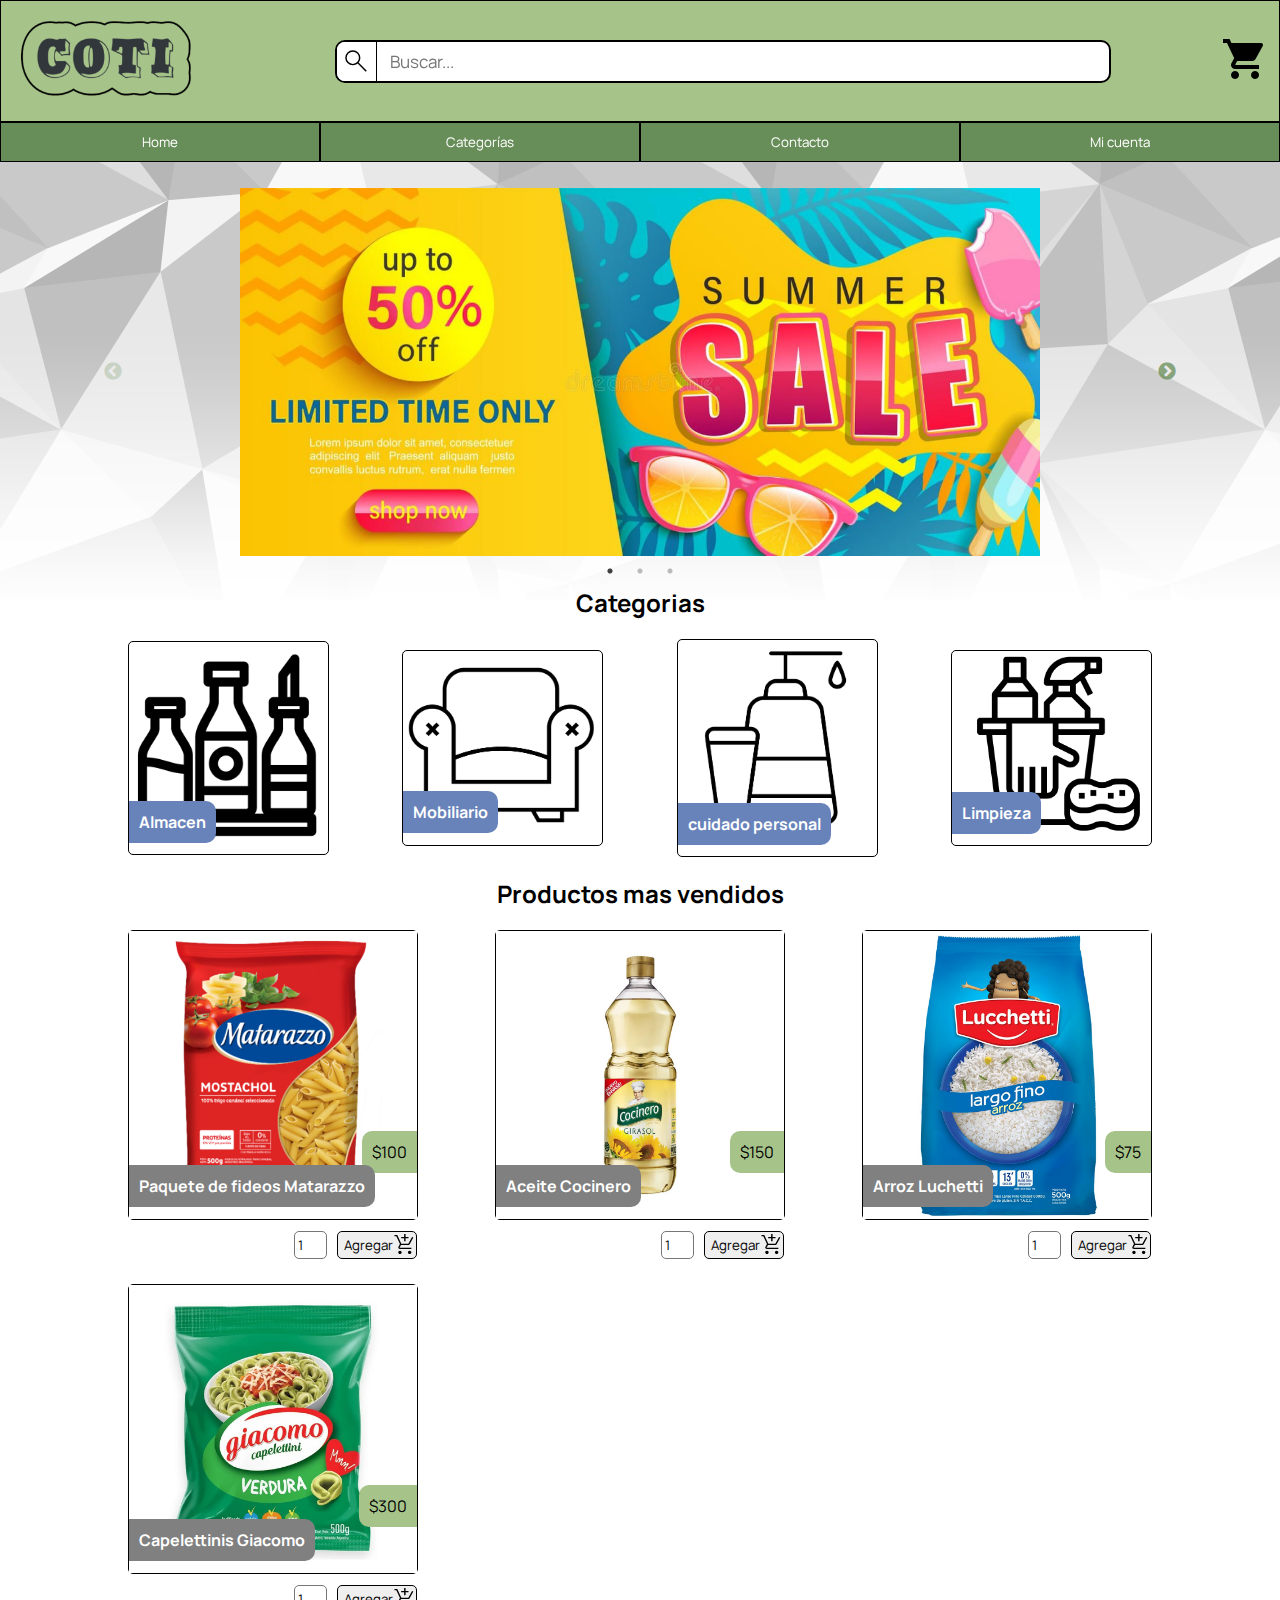
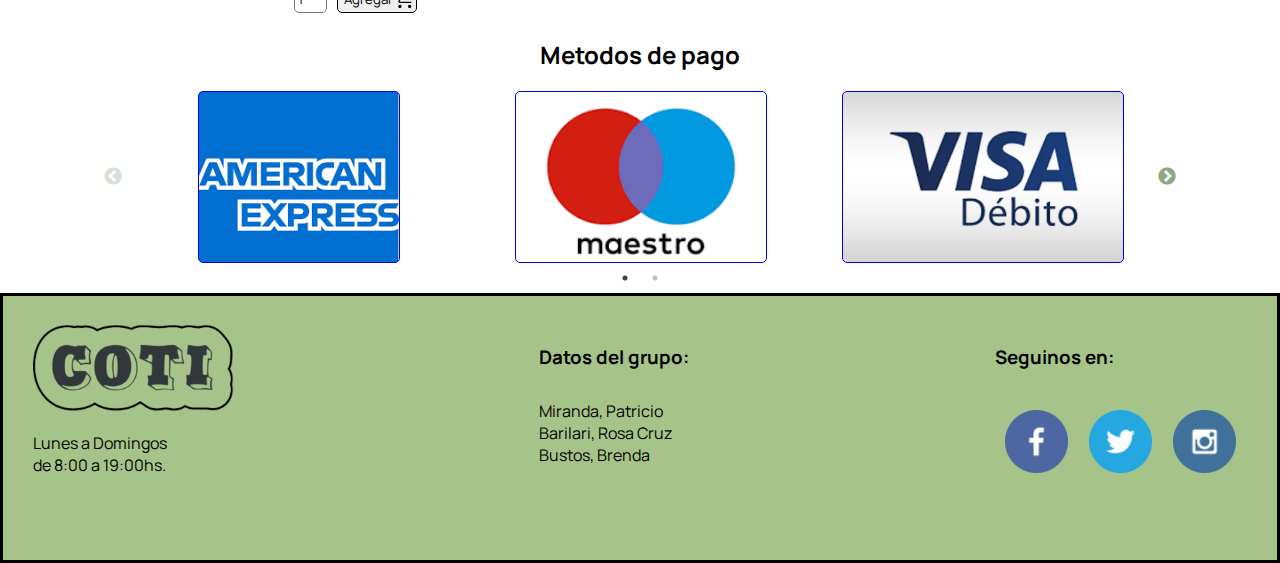
<file: index.html>
<!DOCTYPE html>
<html lang="es">

<head>
    <meta charset="UTF-8">
    <meta http-equiv="X-UA-Compatible" content="IE=edge">
    <meta name="viewport" content="width=device-width, initial-scale=1.0">
    <link rel="icon" href="img/icono-hoja.svg">
    <link rel="stylesheet" href="css/style.css">
    <link rel="stylesheet" type="text/css" href="css/slick.css" />
    <link rel="stylesheet" type="text/css" href="css/slick-theme.css" />
    <title>Coti</title>
</head>

<body>
    <header>
        <nav class="navLogo">
            <div class="logo">
                <a href="index.html"><img src="img/logo.png" alt="logo"></a>
            </div>
            <div class="search">
                <form action="#">
                    <input type="text" name="buscar" id="buscar" placeholder="Buscar..." size="100" required>
                    <button></button>
                </form>
            </div>
            <section class="cart">
                <a href="cartView.html"><img src="img/icono-carrito.png" alt="carrito">
                    <div id="cantidad"></div>
                </a>
            </section>
        </nav>
        <nav>
            <div class="navlist">
                <form action="index.html">
                    <button>Home</a></button>
                </form>
                <form action="categoriesView.html">
                    <button>Categorías</button>
                </form>
                <form action="contactView.html">
                    <button>Contacto</button>
                </form>
                <form action="UserProfile.html">
                    <button>Mi cuenta</button>
                </form>
            </div>
        </nav>
    </header><br><br>

    <main>
        <br>
        <section>
            <section class="single-item banner">
                <article class="carruselItem">
                    <img src="img/banner1.jpg" width="100%" height="100%">
                </article>
                <article class="carruselItem"><img src="img/banner2.jpg" width="100%" height="100%"></article>
                <article class="carruselItem"><img src="img/banner3.webp" width="100%" height="100%"></article>
            </section>
        </section>

        <section>
            <div class="justifyCenter">
                <h2>Categorias</h2>
                <div class="inline2">
                    <div class="specificCategory">
                        <article><img src="img/almacen.png"></article>
                        <article>
                            <a href="specificCategory.html">
                                <h4>Almacen</h4>
                            </a>
                        </article>
                    </div>
                    <div class="specificCategory">
                        <article><img src="img/mobiliario.png"></article>
                        <article>
                            <a href="specificCategory.html">
                                <h4>Mobiliario</h4>
                            </a>
                        </article>
                    </div>
                    <div class="specificCategory">
                        <article><img src="img/cuidado_personal.png"></article>
                        <article>
                            <a href="specificCategory.html">
                                <h4>cuidado personal</h4>
                            </a>
                        </article>
                    </div>
                    <div class="specificCategory">
                        <article><img src="img/limpieza.png"></article>
                        <article>
                            <a href="specificCategory.html">
                                <h4>Limpieza</h4>
                            </a>
                        </article>
                    </div>
                </div>
            </div>
        </section>
        <section>
            <div class="justifyCenter">
                <h2>Productos mas vendidos</h2>
            </div>
            <section id="contenedor-productos" class="inline2"></section>
        <section>
            <div class="justifyCenter">
                <h2>Metodos de pago</h2>
            </div>
            <div class="multiple-items">
                <a href="javascript:void(0);">
                    <div class="paymentMethod1">
                    </div>
                </a>
                <a href="javascript:void(0);">
                    <div class="paymentMethod2">
                    </div>
                </a>
                <a href="javascript:void(0);">
                    <div class="paymentMethod3">
                    </div>
                </a>
                <a href="javascript:void(0);">
                    <div class="paymentMethod4">
                    </div>
                </a>
                <br>
            </div>
        </section>
    </main>

    <footer class="footerStyle">
        <div class="container">
            <div class="footerCol">
                <article><img src="img/logo.png" width="200px"></article>
                <article>
                    <p>Lunes a Domingos<br>de 8:00 a 19:00hs.</p>
                </article>
            </div>
            <div class="footerCol">
                <article>
                    <h3>Datos del grupo:</h3>
                </article>
                <article>
                    <p>Miranda, Patricio<br>Barilari, Rosa Cruz<br>Bustos, Brenda</p>
                </article>
            </div>
            <div class="footerCol">
                <h3>Seguinos en:</h3>
                <ul class="inline">
                    <li>
                        <a href="#" target="_blank"><img src="img/logo-facebook.png" alt="Logo de Facebook"></a>
                    </li>
                    <li>
                        <a href="#" target="_blank"><img src="img/logo-twitter.png" alt="Logo de Twitter"></a>
                    </li>
                    <li>
                        <a href="#" target="_blank"></a><img src="img/logo-instagram.png" alt="Logo de Instagram"></a>
                    </li>
                </ul>
                <br>
            </div>
        </div>
    </footer>
</body>
<script src="js/products.js"></script>
<script src="js/index.js"></script>
<script type="text/javascript" src="js/jquery-3.5.1.min.js"></script>
<script type="text/javascript" src="js/slick.min.js"></script>
<script type="text/javascript">
    $('.single-item').slick({
        dots: true,
        infinite: false,
        speed: 300,
        slidesToShow: 1,
        slidesToScroll: 1,
    });
</script>
<script type="text/javascript">
    $('.multiple-items').slick({
        dots: true,
        infinite: false,
        speed: 300,
        slidesToShow: 3,
        slidesToScroll: 3,
        responsive: [
            {
                breakpoint: 1024,
                settings: {
                    slidesToShow: 2,
                    slidesToScroll: 2,
                    infinite: true,
                    dots: true
                }
            },
            {
                breakpoint: 600,
                settings: {
                    slidesToShow: 1,
                    slidesToScroll: 1
                }
            },
            {
                breakpoint: 480,
                settings: {
                    slidesToShow: 1,
                    slidesToScroll: 1
                }
            }
        ]
    });
</script>

</html>
</file>
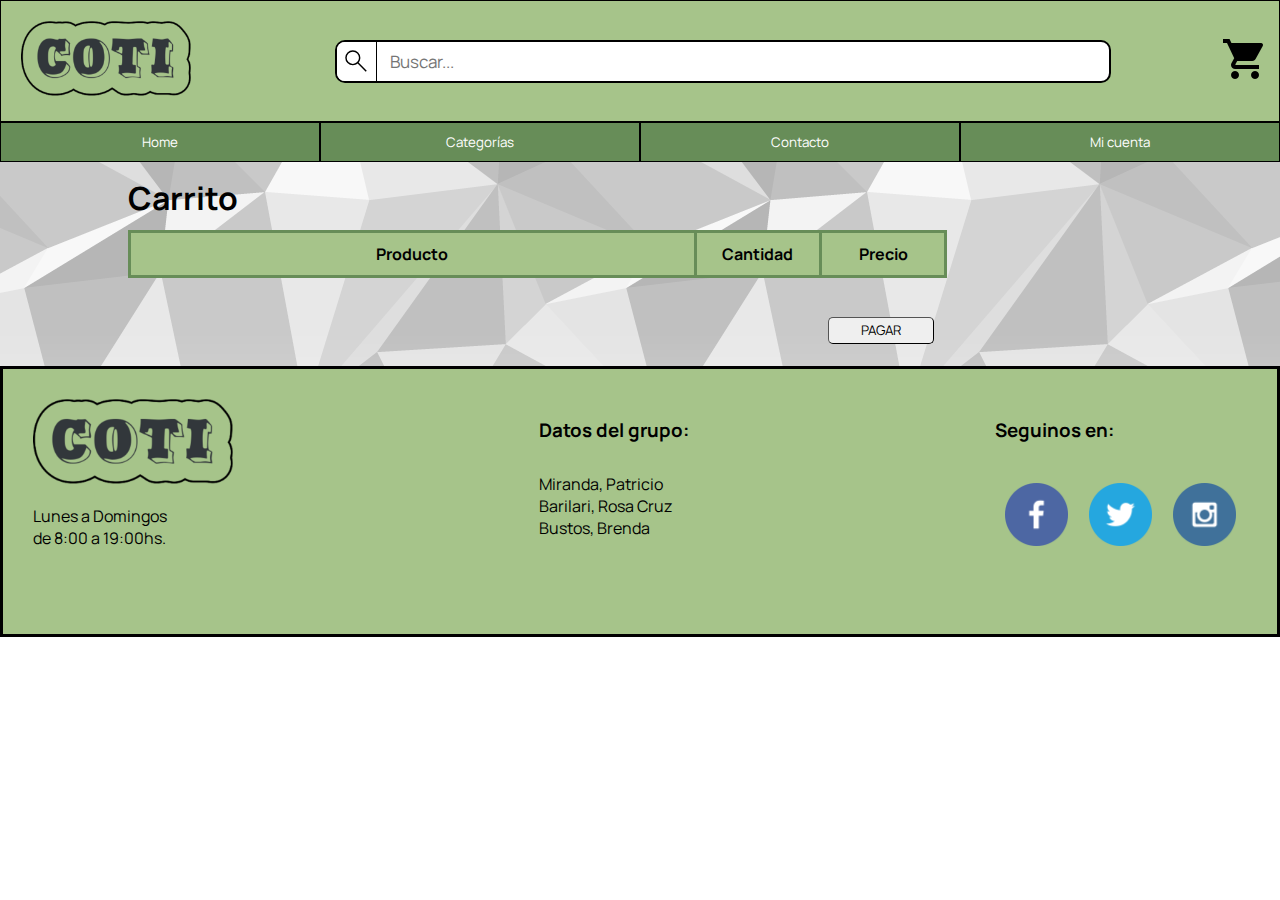
<file: cartView.html>
<!DOCTYPE html>
<html lang="es">

<head>
    <meta charset="UTF-8">
    <meta http-equiv="X-UA-Compatible" content="IE=edge">
    <meta name="viewport" content="width=device-width, initial-scale=1.0">
    <link rel="icon" href="img/icono-hoja.svg">
    <link rel="stylesheet" href="./css/tingle.css">
    <link rel="stylesheet" href="css/style.css">
    <title>Carrito</title>
</head>

<body>
    <header>
        <nav class="navLogo">
            <div class="logo">
                <a href="index.html"><img src="img/logo.png" alt="logo"></a>
            </div>
            <div class="search">
                <form action="#">
                    <input type="text" name="buscar" id="buscar" placeholder="Buscar..." size="100" required>
                    <button></button>
                </form>
            </div>
            <section class="cart">
                <a href="cartView.html"><img src="img/icono-carrito.png" alt="carrito">
                    <div id="cantidad"></div>
                </a>
            </section>
        </nav>
        <nav>
            <div class="navlist">
                <form action="index.html">
                    <button>Home</a></button>
                </form>
                <form action="categoriesView.html">
                    <button>Categorías</button>
                </form>
                <form action="contactView.html">
                    <button>Contacto</button>
                </form>
                <form action="UserProfile.html">
                    <button>Mi cuenta</button>
                </form>
            </div>
        </nav>
    </header><br><br>

    <main>
        <h1 class="justifyLeft">Carrito</h1>
        <section>
            <article>
                <form action="paymentView.html">
                    <table class="table" id="cart">
                        <tr>
                            <th>Producto</th>
                            <th>Cantidad</th>
                            <th>Precio</th>
                        </tr>

                    </table> <br>
                    <div class="submit">
                        <button id="botonPagar">PAGAR</button>
                    </div><br><br>
                </form>
            </article>
        </section><br>
    </main>


    <footer class="footerStyle">
        <div class="container">
            <div class="footerCol">
                <article><img src="img/logo.png" width="200px"></article>
                <article>
                    <p>Lunes a Domingos<br>de 8:00 a 19:00hs.</p>
                </article>
            </div>
            <div class="footerCol">
                <article>
                    <h3>Datos del grupo:</h3>
                </article>
                <article>
                    <p>Miranda, Patricio<br>Barilari, Rosa Cruz<br>Bustos, Brenda</p>
                </article>
            </div>
            <div class="footerCol">
                <h3>Seguinos en:</h3>
                <ul class="inline">
                    <li>
                        <a href="#" target="_blank"><img src="img/logo-facebook.png" alt="Logo de Facebook"></a>
                    </li>
                    <li>
                        <a href="#" target="_blank"><img src="img/logo-twitter.png" alt="Logo de Twitter"></a>
                    </li>
                    <li>
                        <a href="#" target="_blank"></a><img src="img/logo-instagram.png" alt="Logo de Instagram"></a>
                    </li>
                </ul>
                <br>
            </div>
        </div>
    </footer>
</body>
<script src="js/cartView.js"></script>
<script src="./js/tingle.js"></script>
<script>
    var modal = new tingle.modal({
        closeMethods: ['overlay', 'button', 'escape'],
        closeLabel: "Close",
    }); 
</script>
</html>
</file>
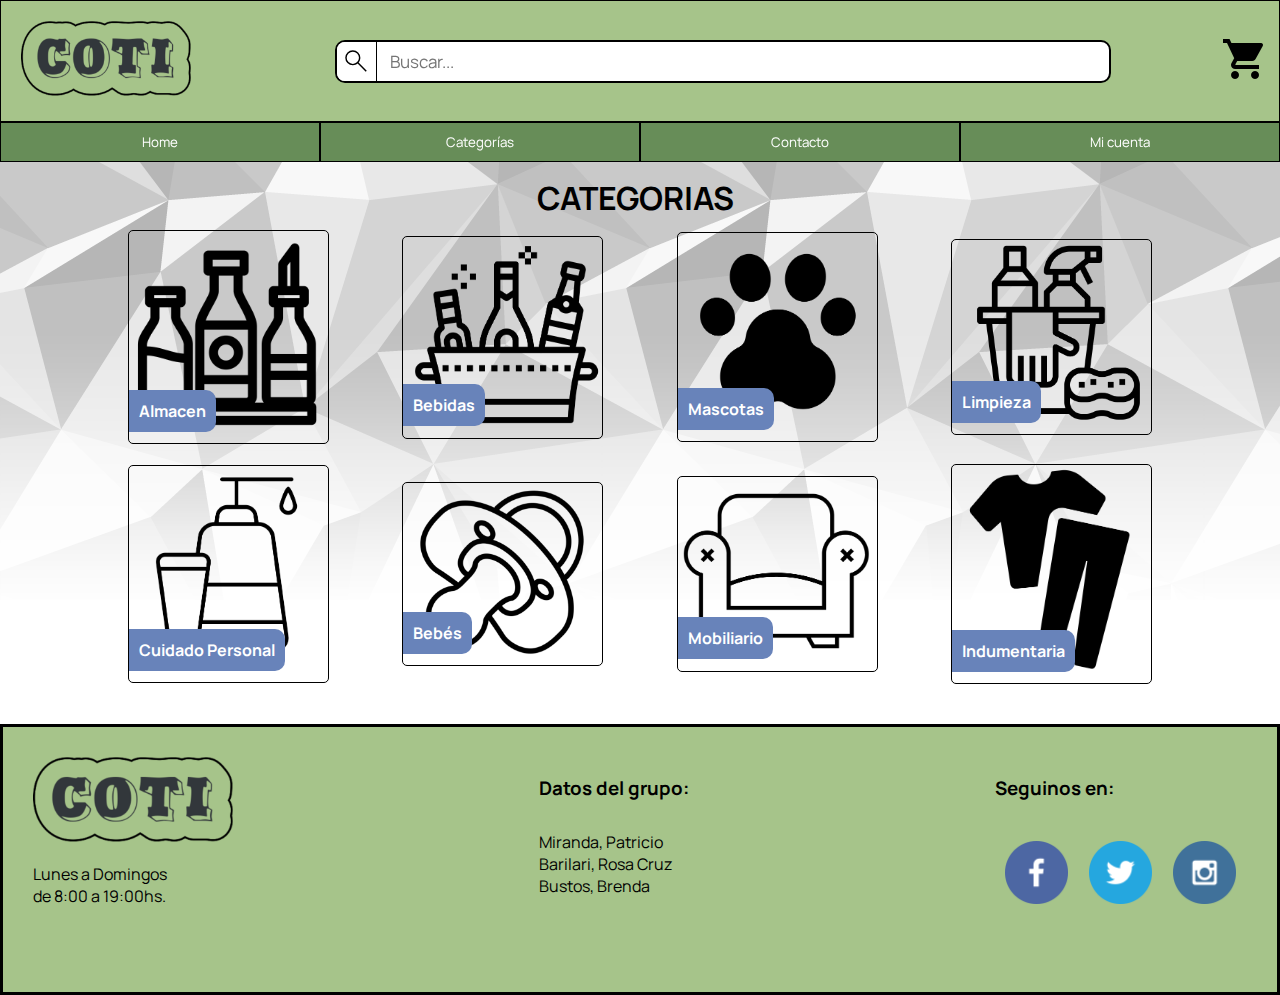
<file: categoriesView.html>
<!DOCTYPE html>
<html lang="es">

<head>
    <meta charset="UTF-8">
    <meta http-equiv="X-UA-Compatible" content="IE=edge">
    <meta name="viewport" content="width=device-width, initial-scale=1.0">
    <link rel="icon" href="img/icono-hoja.svg">
    <link rel="stylesheet" href="css/style.css">
    <title>Categorías</title>
</head>

<body>
    <header>
        <nav class="navLogo">
            <div class="logo">
                <a href="index.html"><img src="img/logo.png" alt="logo"></a>
            </div>
            <div class="search">
                <form action="#">
                    <input type="text" name="buscar" id="buscar" placeholder="Buscar..." size="100" required>
                    <button></button>
                </form>
            </div>
            <section class="cart">
                <a href="cartView.html"><img src="img/icono-carrito.png" alt="carrito">
                    <div id="cantidad"></div>
                </a>
            </section>
        </nav>
        <nav>
            <div class="navlist">
                <form action="index.html">
                    <button>Home</a></button>
                </form>
                <form action="categoriesView.html">
                    <button>Categorías</button>
                </form>
                <form action="contactView.html">
                    <button>Contacto</button>
                </form>
                <form action="UserProfile.html">
                    <button>Mi cuenta</button>
                </form>
            </div>
        </nav>
    </header><br><br>
    <main>
        <h1 class="justifyCenter">CATEGORIAS</h1>
        <section class="inline2 top" id="filtroBuscador">
            <div class="specificCategory">
                <article><img src="img/almacen.png"></article>
                <article>
                    <a href="specificCategory.html">
                        <h4>Almacen</h4>
                    </a>
                </article>
            </div>
            <div class="specificCategory">
                <article><img src="img/bebidas_alcoholicas.png"></article>
                <article>
                    <a href="#">
                        <h4>Bebidas</h4>
                    </a>
                </article>
            </div>
            <div class="specificCategory">
                <article><img src="img/mascotas.png"></article>
                <article>
                    <a href="#">
                        <h4>Mascotas</h4>
                    </a>
                </article>
            </div>
            <div class="specificCategory">
                <article><img src="img/limpieza.png"></article>
                <article>
                    <a href="#">
                        <h4>Limpieza</h4>
                    </a>
                </article>
            </div>
            <div class="specificCategory">
                <article><img src="img/cuidado_personal.png"></article>
                <article>
                    <a href="#">
                        <h4>Cuidado Personal</h4>
                    </a>
                </article>
            </div>
            <div class="specificCategory">
                <article><img src="img/bebes.png"></article>
                <article>
                    <a href="#">
                        <h4>Bebés</h4>
                    </a>
                </article>
            </div>
            <div class="specificCategory">
                <article><img src="img/mobiliario.png"></article>
                <article>
                    <a href="#">
                        <h4>Mobiliario</h4>
                    </a>
                </article>
            </div>
            <div class="specificCategory">
                <article><img src="img/indumentaria.png"></article>
                <article>
                    <a href="#">
                        <h4>Indumentaria</h4>
                    </a>
                </article>
            </div>
        </section>
    </main>

    <footer class="footerStyle">
        <div class="container">
            <div class="footerCol">
                <article><img src="img/logo.png" width="200px"></article>
                <article>
                    <p>Lunes a Domingos<br>de 8:00 a 19:00hs.</p>
                </article>
            </div>
            <div class="footerCol">
                <article>
                    <h3>Datos del grupo:</h3>
                </article>
                <article>
                    <p>Miranda, Patricio<br>Barilari, Rosa Cruz<br>Bustos, Brenda</p>
                </article>
            </div>
            <div class="footerCol">
                <h3>Seguinos en:</h3>
                <ul class="inline">
                    <li>
                        <a href="#" target="_blank"><img src="img/logo-facebook.png" alt="Logo de Facebook"></a>
                    </li>
                    <li>
                        <a href="#" target="_blank"><img src="img/logo-twitter.png" alt="Logo de Twitter"></a>
                    </li>
                    <li>
                        <a href="#" target="_blank"></a><img src="img/logo-instagram.png" alt="Logo de Instagram"></a>
                    </li>
                </ul>
                <br>
            </div>
        </div>
    </footer>
</body>
<script src="js/categoriesView.js"></script>
</html>
</file>
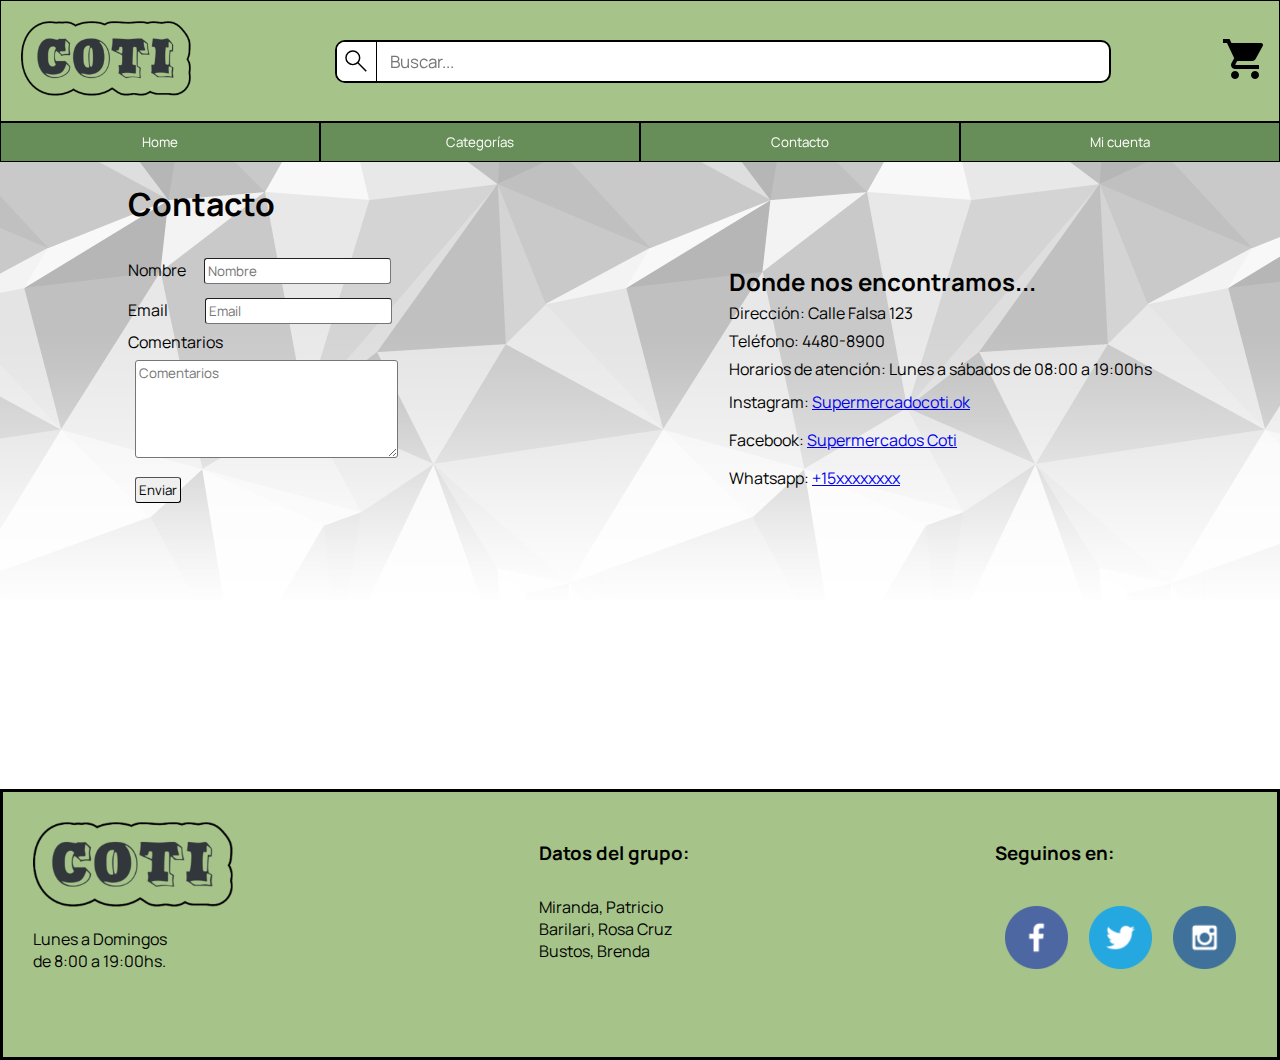
<file: contactView.html>
<!DOCTYPE html>
<html lang="es">

<head>
    <meta charset="UTF-8">
    <meta http-equiv="X-UA-Compatible" content="IE=edge">
    <meta name="viewport" content="width=device-width, initial-scale=1.0">
    <link rel="icon" href="img/icono-hoja.svg">
    <link rel="stylesheet" href="css/style.css">
    <title>Contacto</title>
</head>

<body>
    <header>
        <nav class="navLogo">
            <div class="logo">
                <a href="index.html"><img src="img/logo.png" alt="logo"></a>
            </div>
            <div class="search">
                <form action="#">
                    <input type="text" name="buscar" id="buscar" placeholder="Buscar..." size="100" required>
                    <button></button>
                </form>
            </div>
            <section class="cart">
                <a href="cartView.html"><img src="img/icono-carrito.png" alt="carrito">
                    <div id="cantidad"></div>
                </a>
            </section>
        </nav>
        <nav>
            <div class="navlist">
                <form action="index.html">
                    <button>Home</a></button>
                </form>
                <form action="categoriesView.html">
                    <button>Categorías</button>
                </form>
                <form action="contactView.html">
                    <button>Contacto</button>
                </form>
                <form action="UserProfile.html">
                    <button>Mi cuenta</button>
                </form>
            </div>
        </nav>
    </header>

    <main>
        <h1 class="titleContact">Contacto</h1>
        <section class="inline2">
            <article class="boxLeft">
                <form action="#" id="newForm">
                    <div>
                        <label for="nombre">Nombre</label>
                        <input type="text" name="nombre" class="name1" placeholder="Nombre" required size="21"><br>
                    </div>
                    <div>
                        <label for="email">Email</label>
                        <input type="email" name="email1" class="email1" placeholder="Email" required class="separe3"
                            size="21"><br>
                    </div>
                    <label for="comentarios">Comentarios</label> <br>
                    <textarea name="comentarios" id="comentarios" cols="30" rows="5" placeholder="Comentarios"
                        required></textarea><br>
                    <div>
                        <input type="submit" value="Enviar" class="submit">
                    </div>
                </form>
            </article>

            <article>
                <div class="socialNetworks">
                    <h2>Donde nos encontramos...</h2>
                    <p>Dirección: Calle Falsa 123</p>
                    <p>Teléfono: 4480-8900</p>
                    <p>Horarios de atención: Lunes a sábados de 08:00 a 19:00hs</p>
                </div>
                <p>Instagram: <a href="https://www.instagram.com/" target="_blank">Supermercadocoti.ok</a></p>
                <p>Facebook: <a href="https://www.facebook.com/" target="_blank">Supermercados Coti</a></p>
                <p>Whatsapp: <a href="https://web.whatsapp.com/" target="_blank">+15xxxxxxxx</a></p>
            </article>
        </section>
        <section><br><br>
            <article class="map"><iframe
                    src="https://www.google.com/maps/embed?pb=!1m18!1m12!1m3!1d487.77696466800387!2d-58.562929365091634!3d-34.670882556100125!2m3!1f0!2f0!3f0!3m2!1i1024!2i768!4f13.1!3m3!1m2!1s0x95bcc62cc3ef7083%3A0x8867107f425fade5!2sUniversidad%20Nacional%20de%20La%20Matanza!5e0!3m2!1ses-419!2sar!4v1663367651583!5m2!1ses-419!2sar"
                    style="border:0;" allowfullscreen="" loading="lazy"
                    referrerpolicy="no-referrer-when-downgrade"></iframe></article>
        </section><br>
    </main>

    <footer class="footerStyle">
        <div class="container">
            <div class="footerCol">
                <article><img src="img/logo.png" width="200px"></article>
                <article>
                    <p>Lunes a Domingos<br>de 8:00 a 19:00hs.</p>
                </article>
            </div>
            <div class="footerCol">
                <article>
                    <h3>Datos del grupo:</h3>
                </article>
                <article>
                    <p>Miranda, Patricio<br>Barilari, Rosa Cruz<br>Bustos, Brenda</p>
                </article>
            </div>
            <div class="footerCol">
                <h3>Seguinos en:</h3>
                <ul class="inline">
                    <li>
                        <a href="#" target="_blank"><img src="img/logo-facebook.png" alt="Logo de Facebook"></a>
                    </li>
                    <li>
                        <a href="#" target="_blank"><img src="img/logo-twitter.png" alt="Logo de Twitter"></a>
                    </li>
                    <li>
                        <a href="#" target="_blank"></a><img src="img/logo-instagram.png" alt="Logo de Instagram"></a>
                    </li>
                </ul>
                <br>
            </div>
        </div>
    </footer>
</body>
<script src="js/contacView.js"></script>
</html>
</file>
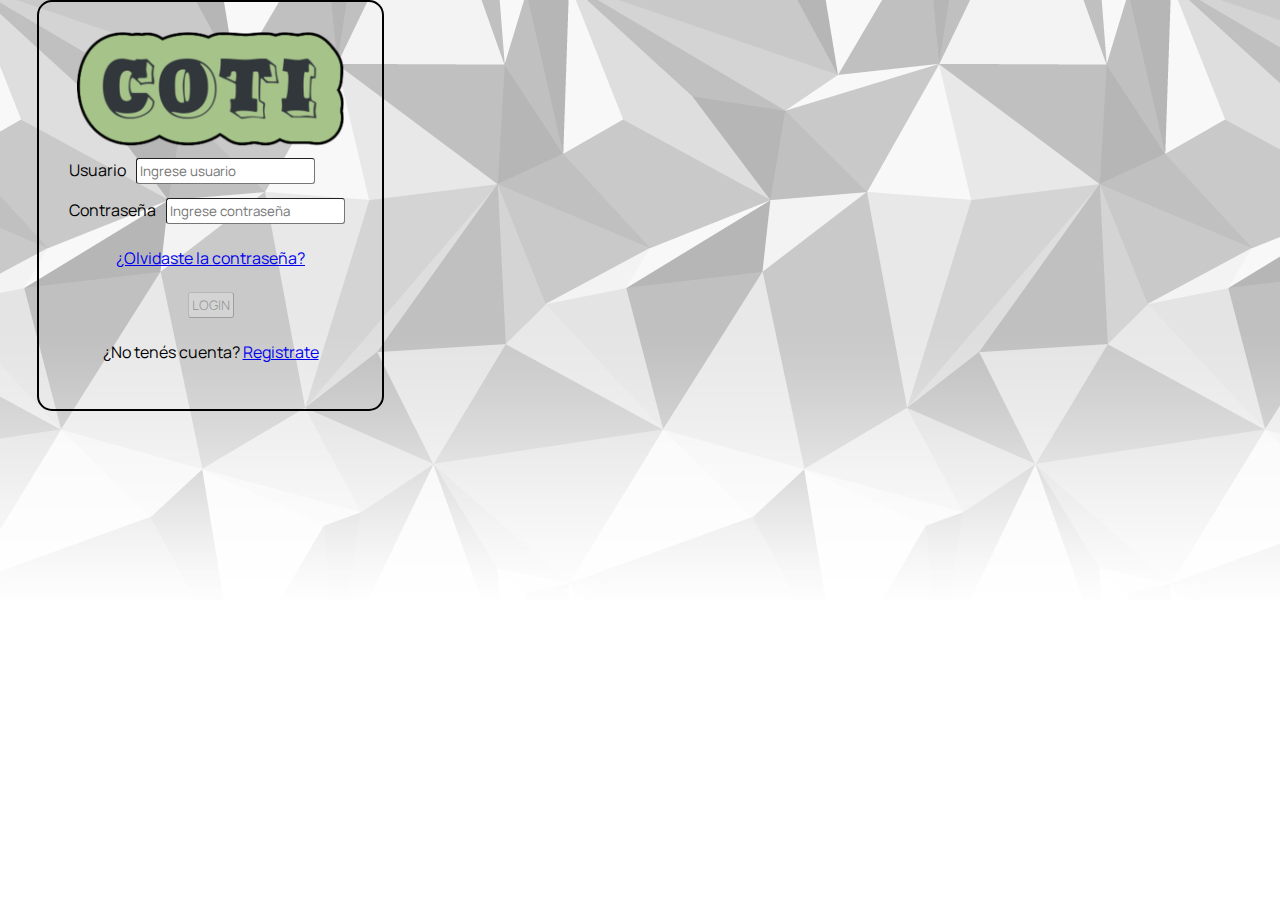
<file: loginView.html>
<!DOCTYPE html>
<html lang="es">

<head>
    <meta charset="UTF-8">
    <meta http-equiv="X-UA-Compatible" content="IE=edge">
    <meta name="viewport" content="width=device-width, initial-scale=1.0">
    <link rel="icon" href="img/icono-hoja.svg">
    <link rel="stylesheet" href="css/style.css">
    <title>Login</title>
</head>

<body>
    <section class="border percentage">
        <div class="justifyCenter">
            <img src="img/logo.png" alt="Logo COTI">
        </div>
        <div class="justifyLeft">
            <form action="#" method="get" autocomplete="off">
                <div>
                    <label for="user1">Usuario</label>
                    <input type="text" name="user1" id="user1" placeholder="Ingrese usuario" required onkeyup="validar()"><br>
                </div>
                <div id="password2">
                    <label for="password">Contraseña</label>
                    <input type="password" name="password" id="password" placeholder="Ingrese contraseña" required onkeyup="validar()">
                </div>
        </div>
        <div class="justifyCenter">
            <p><a href="#">¿Olvidaste la contraseña?</a></p>
            <input type="submit" value="LOGIN" class="submit">
            </form>
            <p>¿No tenés cuenta? <a href="newUser.html">Registrate</a></p>
        </div>
    </section>
</body>
<script src="js/loginView.js"></script>
</html>
</file>
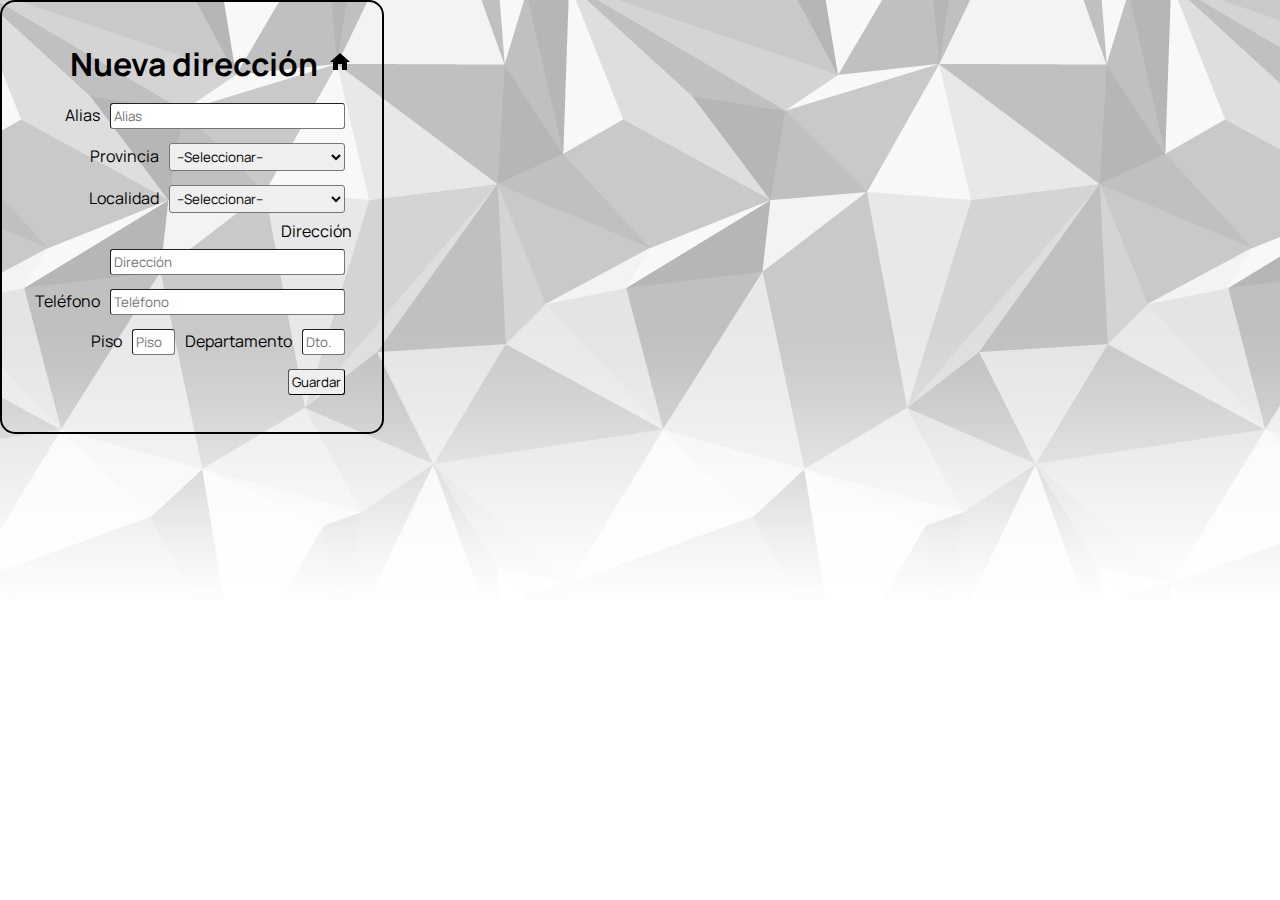
<file: myAdress.html>
<!DOCTYPE html>
<html lang="es">

<head>
    <meta charset="UTF-8">
    <meta http-equiv="X-UA-Compatible" content="IE=edge">
    <meta name="viewport" content="width=device-width, initial-scale=1.0">
    <link rel="icon" href="img/icono-hoja.svg">
    <link rel="stylesheet" href="css/style.css">
    <title>Mis direcciones</title>
</head>

<body>
    <section class="border percentage">
        <div class="textIcon">
            <article>
                <h1>Nueva dirección</h1>
            </article>
            <article><img src="img/icono-casita.png" alt="IconoDeCasa"></article>
        </div>
        <form action="#" autocomplete="off">
            <div class="justify">
                <label for="alias">Alias</label>
                <input type="text" name="alias" id="alias" placeholder="Alias" size="27" required> <br>

                <label for="provincias">Provincia</label>
                <select name="provincias" id="provincias" required class="select">
                    <option value="">--Seleccionar--</option>
                    <option value="1">Buenos Aires</option>
                    <option value="2">CABA</option>
                    <option value="3">Catamarca</option>
                    <option value="4">Chaco</option>
                    <option value="5">Chubut</option>
                    <option value="6">Córdoba</option>
                    <option value="7">Corrientes</option>
                    <option value="8">Entre Ríos</option>
                    <option value="9">Formosa</option>
                    <option value="10">Jujuy</option>
                    <option value="11">La Pampa</option>
                    <option value="12">La Rioja</option>
                    <option value="13">Mendoza</option>
                    <option value="14">Misiones</option>
                    <option value="15">Neuquén</option>
                    <option value="16">Río Negro</option>
                    <option value="17">Salta</option>
                    <option value="18">San Juan</option>
                    <option value="19">San Luis</option>
                    <option value="20">Santa Cruz</option>
                    <option value="21">Santa Fe</option>
                    <option value="22">Santiago del Estero</option>
                    <option value="23">Tierra del Fuego</option>
                    <option value="24">Tucumán</option>
                </select> <br>

                <label for="localidades">Localidad</label>
                <select name="localidades" id="localidades" class="select" required>
                    <option value="">--Seleccionar--</option>
                </select> <br>

                <label for="direccion">Dirección</label>
                <input type="text" name="direccion" id="direccion" placeholder="Dirección" required size="27"> <br>

                <label for="telefono">Teléfono</label>
                <input type="tel" name="telefono" id="telefono" placeholder="Teléfono" required size="27"><br>

                <section>
                    <label for="piso">Piso</label>
                    <input type="text" name="piso" id="piso" size="3" maxlength="2" placeholder="Piso">
                
                    <label for="departamento">Departamento</label>
                    <input type="text" name="departamento" id="departamento" placeholder="Dto." size="3" maxlength="2"><br>
                </section>
                <div>
                    <input type="submit" value="Guardar" class="submit">
                </div>
                <div id="mensaje" class="errorText"></div>
            </div>
        </form>
    </section>
</body>
<script src="js/myAdress.js"></script>
</html>
</file>
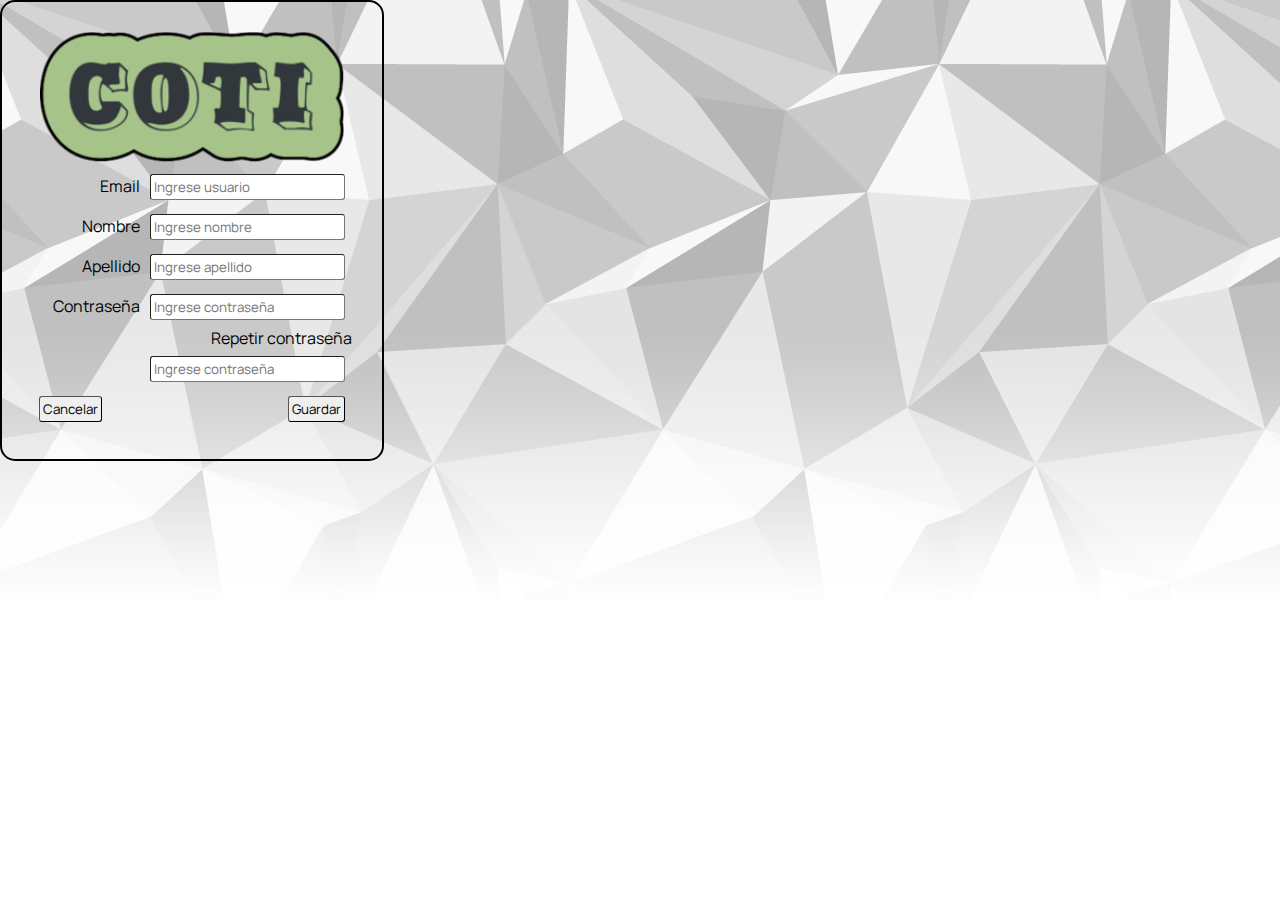
<file: newUser.html>
<!DOCTYPE html>
<html lang="es">

<head>
    <meta charset="UTF-8">
    <meta http-equiv="X-UA-Compatible" content="IE=edge">
    <meta name="viewport" content="width=device-width, initial-scale=1.0">
    <link rel="icon" href="img/icono-hoja.svg">
    <link rel="stylesheet" href="css/style.css">
    <title>Nuevo usuario</title>
</head>

<body>
    <section class="border percentage">
        <div class="justifyCenter">
            <img src="img/logo.png" alt="Logo COTI">
        </div>
        <form action="#">
            <div class="justify">
                <label for="email">Email</label>
                <input type="text" name="email" id="email" maxlength="20" size="22" placeholder="Ingrese usuario"><br>
                <label for="name">Nombre</label>
                <input type="text" name="name" id="name" maxlength="20" size="22" placeholder="Ingrese nombre"><br>
                <label for="surname">Apellido</label>
                <input type="text" name="surname" id="surname" maxlength="20" size="22"
                    placeholder="Ingrese apellido"><br>
                <label for="password">Contraseña</label>
                <input type="text" name="password" id="password" maxlength="20" size="22"
                    placeholder="Ingrese contraseña"><br>
                <label for="repeatPassword">Repetir contraseña</label>
                <input type="text" name="repeatPassword" id="repeatPassword" maxlength="20" size="22"
                    placeholder="Ingrese contraseña"><br>
                <div class="inline2">
                    <div class="button">
                        <input type="reset" value="Cancelar">
                    </div>
                    <div class="button">
                        <input type="submit" value="Guardar">
                    </div>
                </div>
                <span id="mensaje7" class="errorText"></span>
                <span id="mensaje8" class="errorText"></span>
                <span id="mensaje9" class="errorText"></span>
                <span id="mensaje10" class="errorText"></span>
                <span id="mensaje11" class="errorText"></span>
                <span id="mensaje12" class="errorText"></span>
            </div>
        </form>
    </section>
</body>
<script src="js/newUser.js"></script>
</html>
</file>
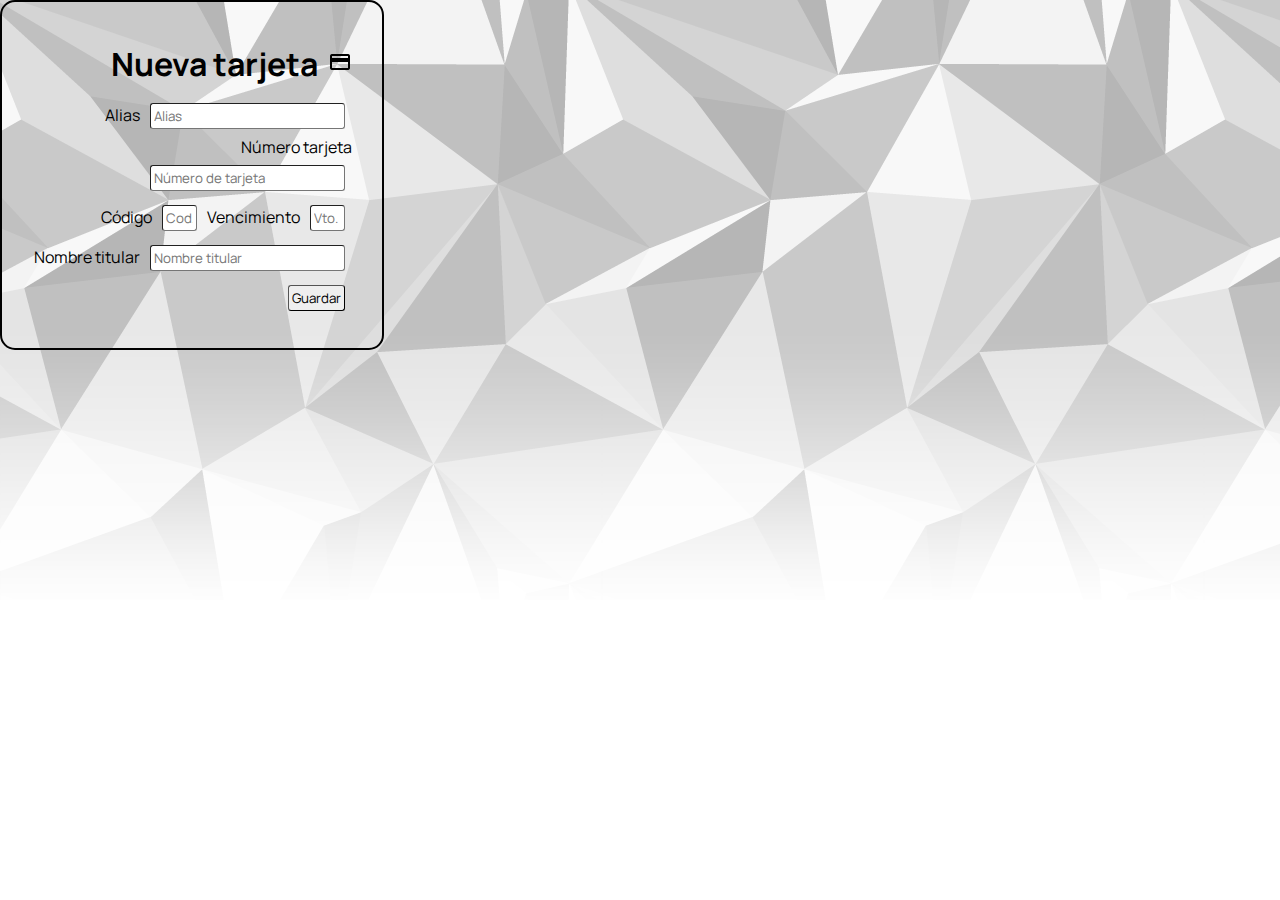
<file: paymentMethod.html>
<!DOCTYPE html>
<html lang="es">

<head>
    <meta charset="UTF-8">
    <meta http-equiv="X-UA-Compatible" content="IE=edge">
    <meta name="viewport" content="width=device-width, initial-scale=1.0">
    <link rel="icon" href="img/icono-hoja.svg">
    <link rel="stylesheet" href="css/style.css">
    <title>Nueva Tarjeta</title>
</head>

<body>
    <section class="border percentage">
        <div class="textIcon">
            <article>
                <h1>Nueva tarjeta</h1>
            </article>
            <article><img src="img/logo-tarjeta.png" alt="Icono de tarjeta"></article>
        </div>
        <form action="#" method="post">
            <div class="justify">
                <label for="alias">Alias</label>
                <input type="text" name="alias" id="alias" maxlength="20" size="22" placeholder="Alias"><br>
                <label for="numeroTar">Número tarjeta</label>
                <input type="text" name="numeroTar" id="numeroTar" maxlength="10" size="22"
                    placeholder="Número de tarjeta" required><br>
                <section>
                    <label for="codigoCvv">Código</label>
                    <input type="text" name="codigoCvv" id="codigoCvv" size="2" maxlength="3" placeholder="Cod."
                        required>
                    <label for="vencimiento">Vencimiento</label>
                    <input type="text" name="vencimiento" id="vencimiento" placeholder="Vto." size="2" maxlength="5"
                        required><br>
                </section>
                <label for="titular">Nombre titular</label>
                <input type="text" name="titular" id="titular" required placeholder="Nombre titular" size="22"><br>
                <div class="button">
                    <input type="submit" value="Guardar">
                </div>
                <span id="mensaje1" class="errorText"></span>
                <span id="mensaje2" class="errorText"></span>
                <span id="mensaje3" class="errorText"></span>
                <span id="mensaje4" class="errorText"></span>
                <span id="mensaje5" class="errorText"></span>
                <span id="mensaje6" class="errorText"></span>
            </div>
        </form>
    </section>
</body>
<script src="js/paymentMethod.js"></script>

</html>
</file>
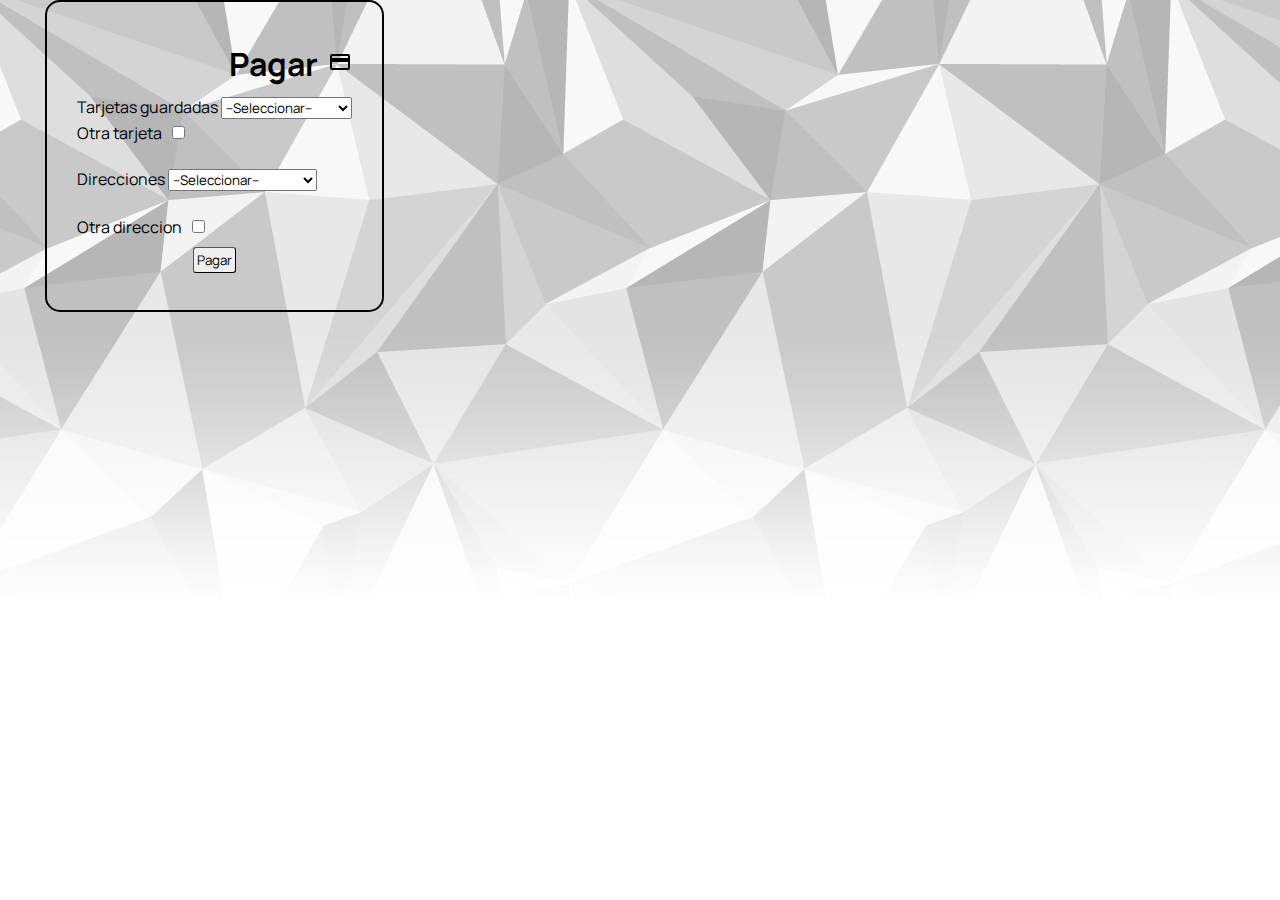
<file: paymentView.html>
<!DOCTYPE html>
<html lang="es">
  <head>
    <meta charset="UTF-8" />
    <meta http-equiv="X-UA-Compatible" content="IE=edge" />
    <meta name="viewport" content="width=device-width, initial-scale=1.0" />
    <link rel="icon" href="img/icono-hoja.svg">
    <link rel="stylesheet" href="css/style.css" />
    <title>Pagar</title>
  </head>
  <body>
    <section class="border percentage">
      <div class="textIcon">
        <article>
          <h1>Pagar</h1>
        </article>
        <article><img src="img/logo-tarjeta.png" alt="Icono de tarjeta"></article>
      </div>
      <div class="justifyLeft">
        <label for="tarjetas guardadas">Tarjetas guardadas</label>
        <select name="tarjetas guardadas" id="numeroTar" required>
          <option value="">--Seleccionar--</option>
          <option value="1">tarjeta guardada1</option>
          <option value="2">tarjeta guardada2</option>
          <option value="3">tarjeta guardada3</option>
        </select>
        <br/>
        <label for="tarjetas guardadas">Otra tarjeta</label>            
        <input type="checkbox" id="new-card" value="Nueva-tarjeta" onchange="NuevosDatos()" />
        <br/>
        <div class="justifyLeft displayNone" id="newCard">
          <div class="justifyLeft">
            <label for="numeroTar">Número tarjeta</label>
              <input type="text" name="numeroTar" id="numeroTar" maxlength="16" size="15" placeholder="Número de tarjeta" required/>              <br/>
            <section class="justifyLeft">
              <label for="codigoCvv">Código</label>
                <input type="text" name="codigoCvv" id="codigoCvv" size="3" maxlength="4" placeholder="Cod." required/>
              <label for="vencimiento">Vencimiento</label>
                <input type="text" name="vencimiento" id="vencimiento" size="3" placeholder="Vto." required/>
            </section>
            <br/>
            <div class="justifyLeft">
              <label for="titular">Nombre titular</label>
              <input type="text" name="titular" id="titular" required placeholder="Nombre titular"/>
            </div>
          </div>
        </div>
        <br/>
      </div>
      <div class="justifyLeft">
        <label for="direcciones guardadas">Direcciones</label>
          <select name="direcciones guardadas" id="direccion" required>
            <option value="">--Seleccionar--</option>
            <option value="1">Direccion guardada1</option>
            <option value="2">Direccion guardada2</option>              
            <option value="3">Direccion guardada3</option>
          </select>
        </div>
        <br/>
        <label for="direcciones guardadas">Otra direccion</label>
          <input type="checkbox" id="new-adress" value="Nueva-direccion"/>
        <br/>
        <div class="button justifyCenter">
          <input type="submit" value="Pagar"/>
        </div>
      </div>
    </div>
  </section>
</body>
<script src="js/paymentView.js"></script>
</html>
</file>
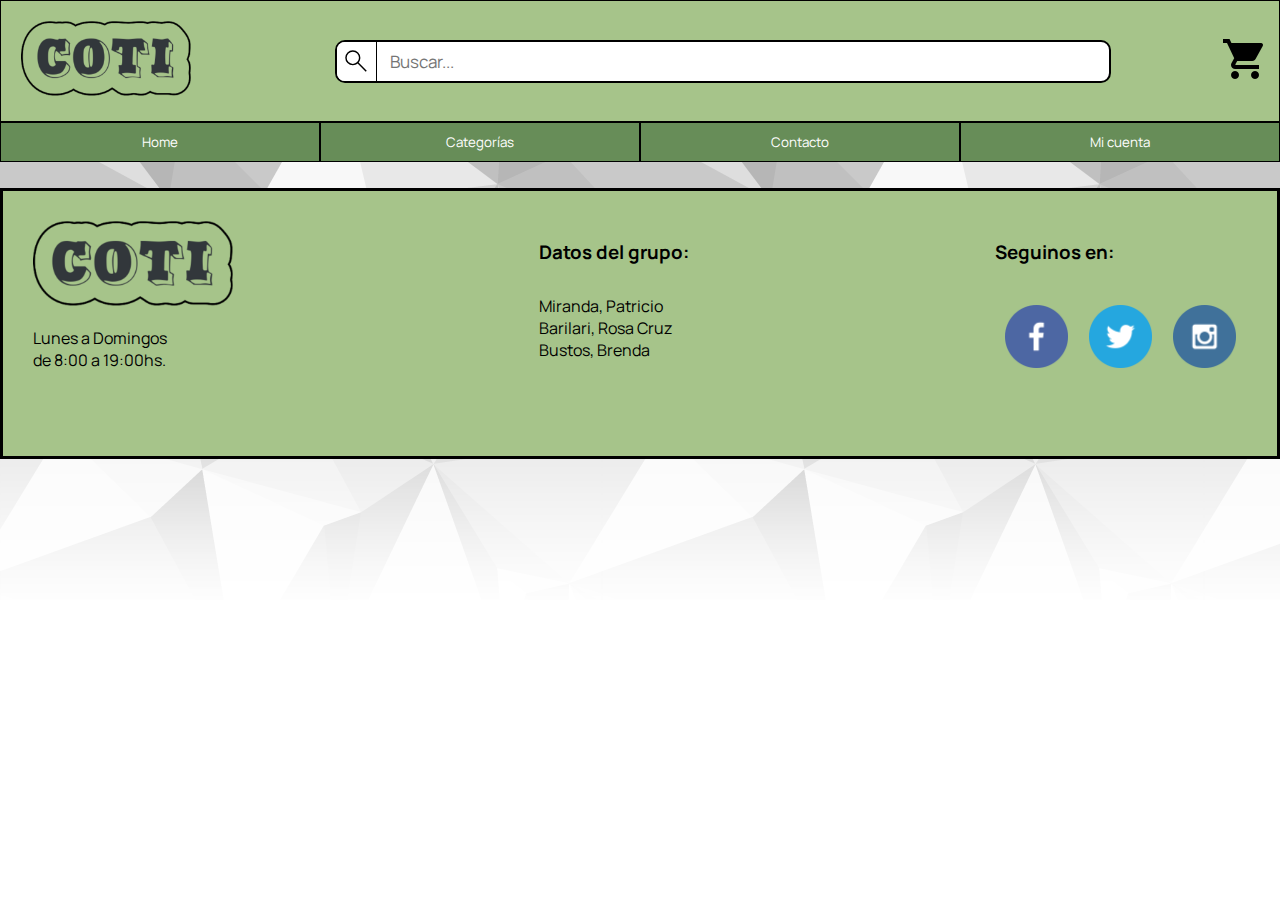
<file: product.html>
<!DOCTYPE html>
<html lang="en">
<head>
    <meta charset="UTF-8">
    <meta http-equiv="X-UA-Compatible" content="IE=edge">
    <meta name="viewport" content="width=device-width, initial-scale=1.0">
    <link rel="icon" href="img/icono-hoja.svg">
    <link rel="stylesheet" href="css/style.css">
    <link rel="stylesheet" type="text/css" href="css/slick.css" />
    <link rel="stylesheet" type="text/css" href="./css/slick-theme.css" />
    <title>Productos</title>
</head>
<body>
    <header>
        <nav class="navLogo">
            <div class="logo">
                <a href="index.html"><img src="img/logo.png" alt="logo"></a>
            </div>
            <div class="search">
                <form action="#">
                    <input type="text" name="buscar" id="buscar" placeholder="Buscar..." size="100" required>
                    <button></button>
                </form>
            </div>
            <section class="cart">
                <a href="cartView.html"><img src="img/icono-carrito.png" alt="carrito">
                    <div id="cantidad"></div>
                </a>
            </section>
        </nav>
        <nav>
            <div class="navlist">
                <form action="index.html">
                    <button>Home</a></button>
                </form>
                <form action="categoriesView.html">
                    <button>Categorías</button>
                </form>
                <form action="contactView.html">
                    <button>Contacto</button>
                </form>
                <form action="UserProfile.html">
                    <button>Mi cuenta</button>
                </form>
            </div>
        </nav><br><br><br>
    </header>
    
    
    <main id="productos" class="inline"></main>
    
    
    <footer class="footerStyle">
        <div class="container">
            <div class="footerCol">
                <article><img src="img/logo.png" width="200px"></article>
                <article>
                    <p>Lunes a Domingos<br>de 8:00 a 19:00hs.</p>
                </article>
            </div>
            <div class="footerCol">
                <article>
                    <h3>Datos del grupo:</h3>
                </article>
                <article>
                    <p>Miranda, Patricio<br>Barilari, Rosa Cruz<br>Bustos, Brenda</p>
                </article>
            </div>
            <div class="footerCol">
                <h3>Seguinos en:</h3>
                <ul class="inline">
                    <li>
                        <a href="#" target="_blank"><img src="img/logo-facebook.png" alt="Logo de Facebook"></a>
                    </li>
                    <li>
                        <a href="#" target="_blank"><img src="img/logo-twitter.png" alt="Logo de Twitter"></a>
                    </li>
                    <li>
                        <a href="#" target="_blank"></a><img src="img/logo-instagram.png" alt="Logo de Instagram"></a>
                    </li>
                </ul>
                <br>
            </div>
        </div>
    </footer>
</body>
<script src="js/cartView.js"></script>

</html>
</file>
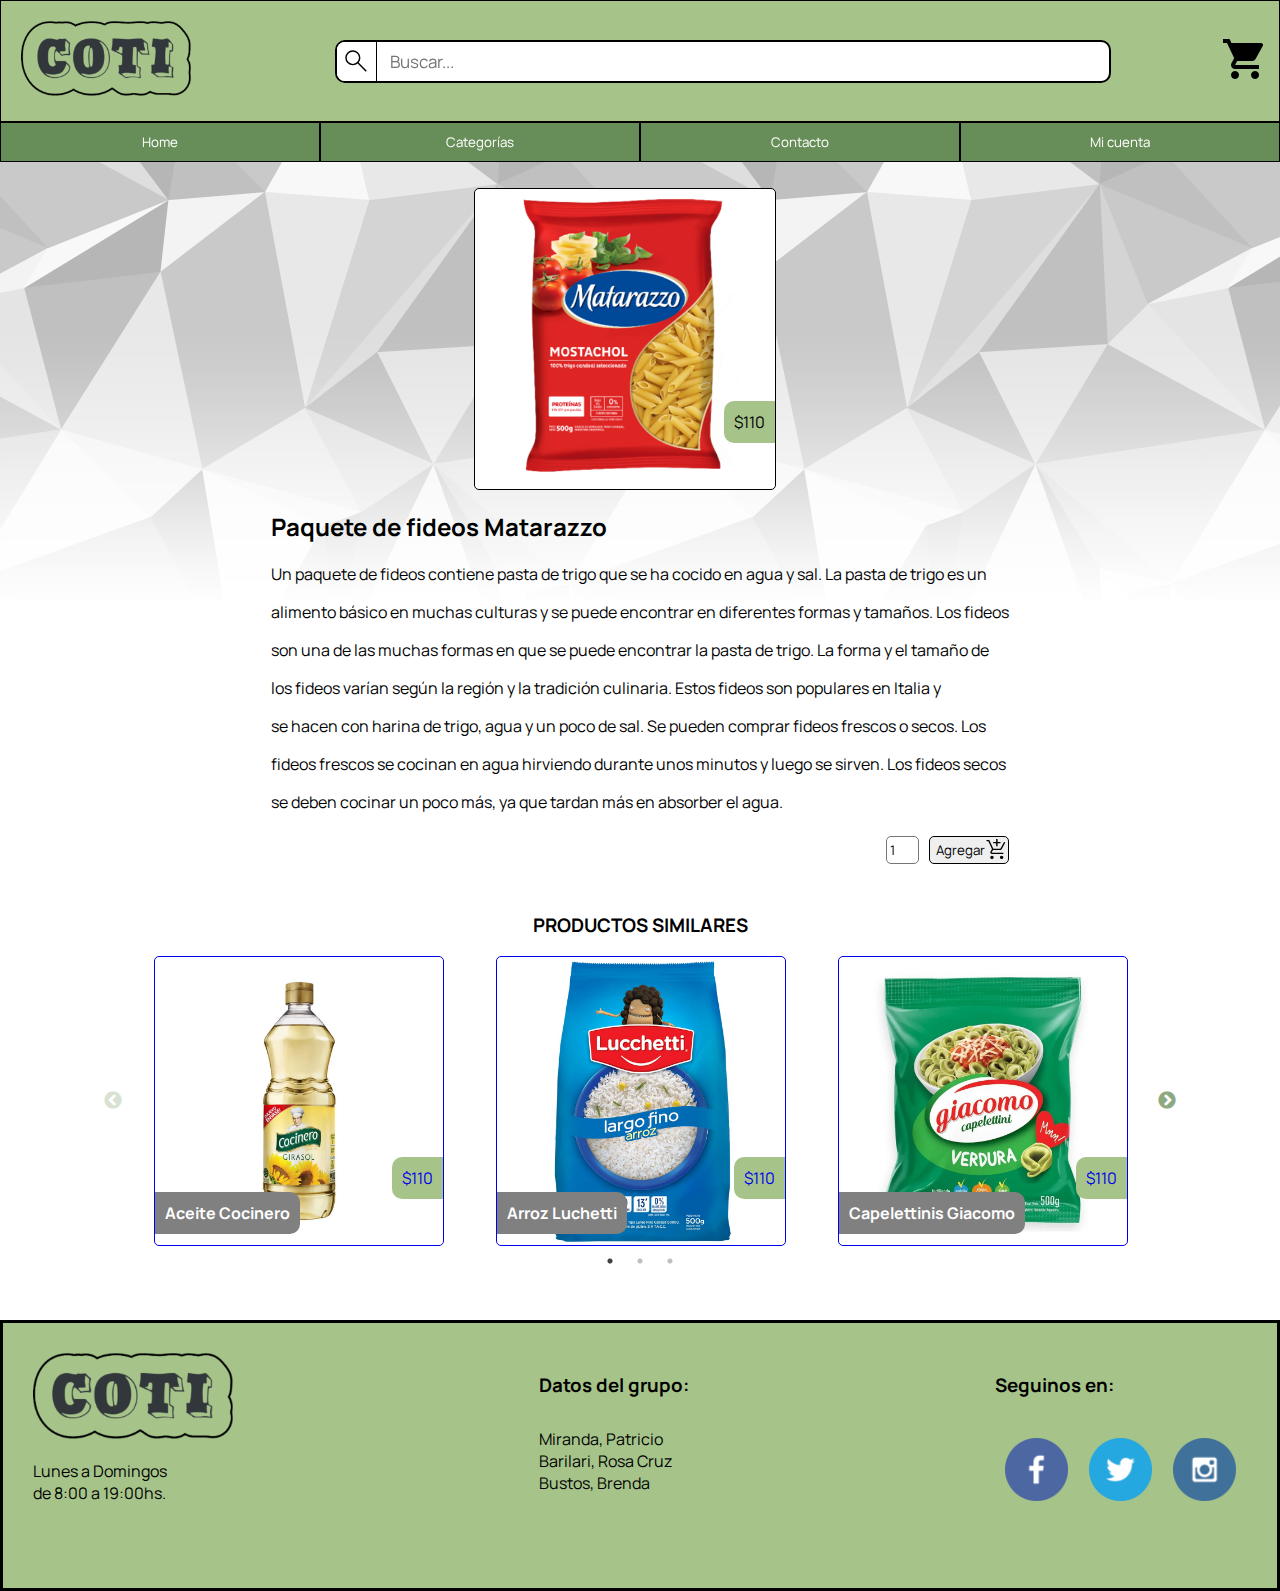
<file: productView.html>
<!DOCTYPE html>
<html lang="es">

<head>
    <meta charset="UTF-8">
    <meta http-equiv="X-UA-Compatible" content="IE=edge">
    <meta name="viewport" content="width=device-width, initial-scale=1.0">
    <link rel="icon" href="img/icono-hoja.svg">
    <link rel="stylesheet" href="css/style.css">
    <link rel="stylesheet" type="text/css" href="css/slick.css" />
    <link rel="stylesheet" type="text/css" href="./css/slick-theme.css" />
    <title>Producto</title>
</head>

<body>
    <header>
        <nav class="navLogo">
            <div class="logo">
                <a href="index.html"><img src="img/logo.png" alt="logo"></a>
            </div>
            <div class="search">
                <form action="#">
                    <input type="text" name="buscar" id="buscar" placeholder="Buscar..." size="100" required>
                    <button></button>
                </form>
            </div>
            <section class="cart">
                <a href="cartView.html"><img src="img/icono-carrito.png" alt="carrito">
                    <div id="cantidad"></div>
                </a>

            </section>
        </nav>
        <nav>
            <div class="navlist">
                <form action="index.html">
                    <button>Home</a></button>
                </form>
                <form action="categoriesView.html">
                    <button>Categorías</button>
                </form>
                <form action="contactView.html">
                    <button>Contacto</button>
                </form>
                <form action="UserProfile.html">
                    <button>Mi cuenta</button>
                </form>
            </div>
        </nav><br><br><br>
    </header>

    <main>
        <section class="inline">
            <article>
                <div class="productID">
                    <p id="precio">$110</p>
                </div>
            </article>
            <article>
                <h2>Paquete de fideos Matarazzo</h2>
                <div id="descripcion">
                    <p>Un paquete de fideos contiene pasta de trigo que se ha cocido en agua y sal. La pasta de trigo es
                        un
                    </p>
                    <p>alimento básico en muchas culturas y se puede encontrar en diferentes formas y tamaños. Los
                        fideos
                    </p>
                    <p>son una de las muchas formas en que se puede encontrar la pasta de trigo. La forma y el tamaño de
                    </p>
                    <p>los fideos varían según la región y la tradición culinaria. Estos fideos son populares en Italia
                        y
                    </p>
                    <p>se hacen con harina de trigo, agua y un poco de sal. Se pueden comprar fideos frescos o secos.
                        Los
                    </p>
                    <p>fideos frescos se cocinan en agua hirviendo durante unos minutos y luego se sirven. Los fideos
                        secos
                    </p>
                    <p>se deben cocinar un poco más, ya que tardan más en absorber el agua.</p>
                </div>
                <div class="buttonBuy">
                    <form action="#" method="get" id="form">
                        <input type="number" name="cantidadProd" id="cantidadProd" value="1" min="1" max="99">
                        <button id="agregar">Agregar</button>
                    </form>
                </div>
            </article>
        </section><br>

        <h3 class="justifyCenter">PRODUCTOS SIMILARES</h3>
        <div class="slider">
            <a href="javascript:void(0);" id="aceite_cocinero">
                <div class="relatedProduct1">
                    <p>$110</p>
                    <h4>Aceite Cocinero</h4>
                </div>
            </a>
            <a href="javascript:void(0);" id="arroz_luchetti">
                <div class="relatedProduct2">
                    <p>$110</p>
                    <h4>Arroz Luchetti</h4>
                </div>
            </a>
            <a href="javascript:void(0);" id="capelettinis_giacomo">
                <div class="relatedProduct3">
                    <p>$110</p>
                    <h4>Capelettinis Giacomo</h4>
                </div>
            </a>
            <a href="javascript:void(0);" id="fideos_matarazzo">
                <div class="relatedProduct4">
                    <p>$100</p>
                    <h4>Paquete de fideos matarazzo</h4>
                </div>
            </a>
            <a href="javascript:void(0);" id="capelettinis_giacomo">
                <div class="relatedProduct3">
                    <p>$110</p>
                    <h4>Capelettinis Giacomo</h4>
                </div>
            </a>
            <a href="javascript:void(0);" id="capelettinis_giacomo">
                <div class="relatedProduct3">
                    <p>$110</p>
                    <h4>Capelettinis Giacomo</h4>
                </div>
            </a>
            <a href="javascript:void(0);" id="capelettinis_giacomo">
                <div class="relatedProduct3">
                    <p>$110</p>
                    <h4>Capelettinis Giacomo</h4>
                </div>
            </a>
        </div>
        <br><br>
    </main>

    <footer class="footerStyle">
        <div class="container">
            <div class="footerCol">
                <article><img src="img/logo.png" width="200px"></article>
                <article>
                    <p>Lunes a Domingos<br>de 8:00 a 19:00hs.</p>
                </article>
            </div>
            <div class="footerCol">
                <article>
                    <h3>Datos del grupo:</h3>
                </article>
                <article>
                    <p>Miranda, Patricio<br>Barilari, Rosa Cruz<br>Bustos, Brenda</p>
                </article>
            </div>
            <div class="footerCol">
                <h3>Seguinos en:</h3>
                <ul class="inline">
                    <li>
                        <a href="#" target="_blank"><img src="img/logo-facebook.png" alt="Logo de Facebook"></a>
                    </li>
                    <li>
                        <a href="#" target="_blank"><img src="img/logo-twitter.png" alt="Logo de Twitter"></a>
                    </li>
                    <li>
                        <a href="#" target="_blank"></a><img src="img/logo-instagram.png" alt="Logo de Instagram"></a>
                    </li>
                </ul>
                <br>
            </div>
        </div>
    </footer>
</body>
<script src="js/products.js"></script>
<script src="js/productView.js"></script>
<script type="text/javascript" src="js/jquery-3.5.1.min.js"></script>
<script type="text/javascript" src="js/slick.min.js"></script>
<script>$('.slider').slick({
        dots: true,
        infinite: false,
        speed: 300,
        slidesToShow: 3,
        slidesToScroll: 3,
        responsive: [
        {
            breakpoint: 1024,
            settings: {
            slidesToShow: 2,
            slidesToScroll: 2,
            infinite: true,
            dots: true
            }
        },
        {
            breakpoint: 600,
            settings: {
            slidesToShow: 1,
            slidesToScroll: 1
            }
        },
        {
            breakpoint: 480,
            settings: {
            slidesToShow: 1,
            slidesToScroll: 1
            }
        }
        ]
    });
    </script>
</html>
</file>
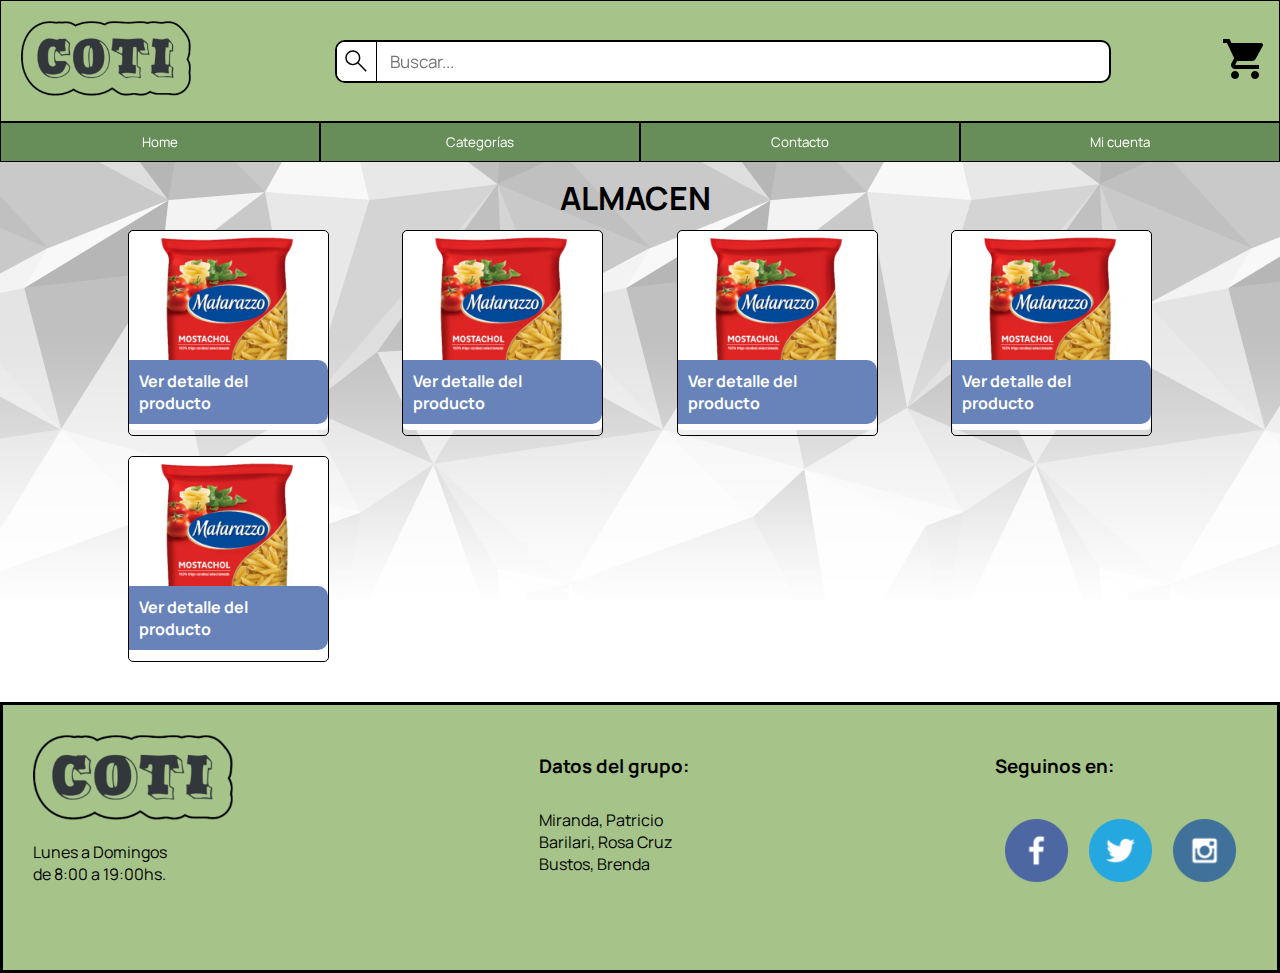
<file: specificCategory.html>
<!DOCTYPE html>
<html lang="es">

<head>
    <meta charset="UTF-8">
    <meta http-equiv="X-UA-Compatible" content="IE=edge">
    <meta name="viewport" content="width=device-width, initial-scale=1.0">
    <link rel="icon" href="img/icono-hoja.svg">
    <link rel="stylesheet" href="css/style.css">
    <title>Almacen</title>
</head>

<body>
    <header>
        <nav class="navLogo">
            <div class="logo">
                <a href="index.html"><img src="img/logo.png" alt="logo"></a>
            </div>
            <div class="search">
                <form action="#">
                    <input type="text" name="buscar" id="buscar" placeholder="Buscar..." size="100" required>
                    <button></button>
                </form>
            </div>
            <section class="cart">
                <a href="cartView.html"><img src="img/icono-carrito.png" alt="carrito">
                    <div id="cantidad"></div>
                </a>
            </section>
        </nav>
        <nav>
            <div class="navlist">
                <form action="index.html">
                    <button>Home</a></button>
                </form>
                <form action="categoriesView.html">
                    <button>Categorías</button>
                </form>
                <form action="contactView.html">
                    <button>Contacto</button>
                </form>
                <form action="UserProfile.html">
                    <button>Mi cuenta</button>
                </form>
            </div>
        </nav>
    </header><br><br>

    <main>
        <h1 class="justifyCenter">ALMACEN</h1>
        <section class="inline2 top">
            <div class="specificCategory">
                <article><img src="img/paquete-de-fideos.jpg"></article>
                <article>
                    <a href="productView.html">
                        <h4>Ver detalle del producto</h4>
                    </a>
                </article>
            </div>
            <div class="specificCategory">
                <article><img src="img/paquete-de-fideos.jpg"></article>
                <article>
                    <a href="productView.html">
                        <h4>Ver detalle del producto</h4>
                    </a>
                </article>
            </div>
            <div class="specificCategory">
                <article><img src="img/paquete-de-fideos.jpg"></article>
                <article>
                    <a href="productView.html">
                        <h4>Ver detalle del producto</h4>
                    </a>
                </article>
            </div>
            <div class="specificCategory">
                <article><img src="img/paquete-de-fideos.jpg"></article>
                <article>
                    <a href="productView.html">
                        <h4>Ver detalle del producto</h4>
                    </a>
                </article>
            </div>
            <div class="specificCategory">
                <article><img src="img/paquete-de-fideos.jpg"></article>
                <article>
                    <a href="productView.html">
                        <h4>Ver detalle del producto</h4>
                    </a>
                </article>
            </div>
        </section>
    </main>


    <footer class="footerStyle">
        <div class="container">
            <div class="footerCol">
                <article><img src="img/logo.png" width="200px"></article>
                <article>
                    <p>Lunes a Domingos<br>de 8:00 a 19:00hs.</p>
                </article>
            </div>
            <div class="footerCol">
                <article>
                    <h3>Datos del grupo:</h3>
                </article>
                <article>
                    <p>Miranda, Patricio<br>Barilari, Rosa Cruz<br>Bustos, Brenda</p>
                </article>
            </div>
            <div class="footerCol">
                <h3>Seguinos en:</h3>
                <ul class="inline">
                    <li>
                        <a href="#" target="_blank"><img src="img/logo-facebook.png" alt="Logo de Facebook"></a>
                    </li>
                    <li>
                        <a href="#" target="_blank"><img src="img/logo-twitter.png" alt="Logo de Twitter"></a>
                    </li>
                    <li>
                        <a href="#" target="_blank"></a><img src="img/logo-instagram.png" alt="Logo de Instagram"></a>
                    </li>
                </ul>
                <br>
            </div>
        </div>
    </footer>
</body>
<script src="js/specificCategory.js"></script>
</html>
</file>
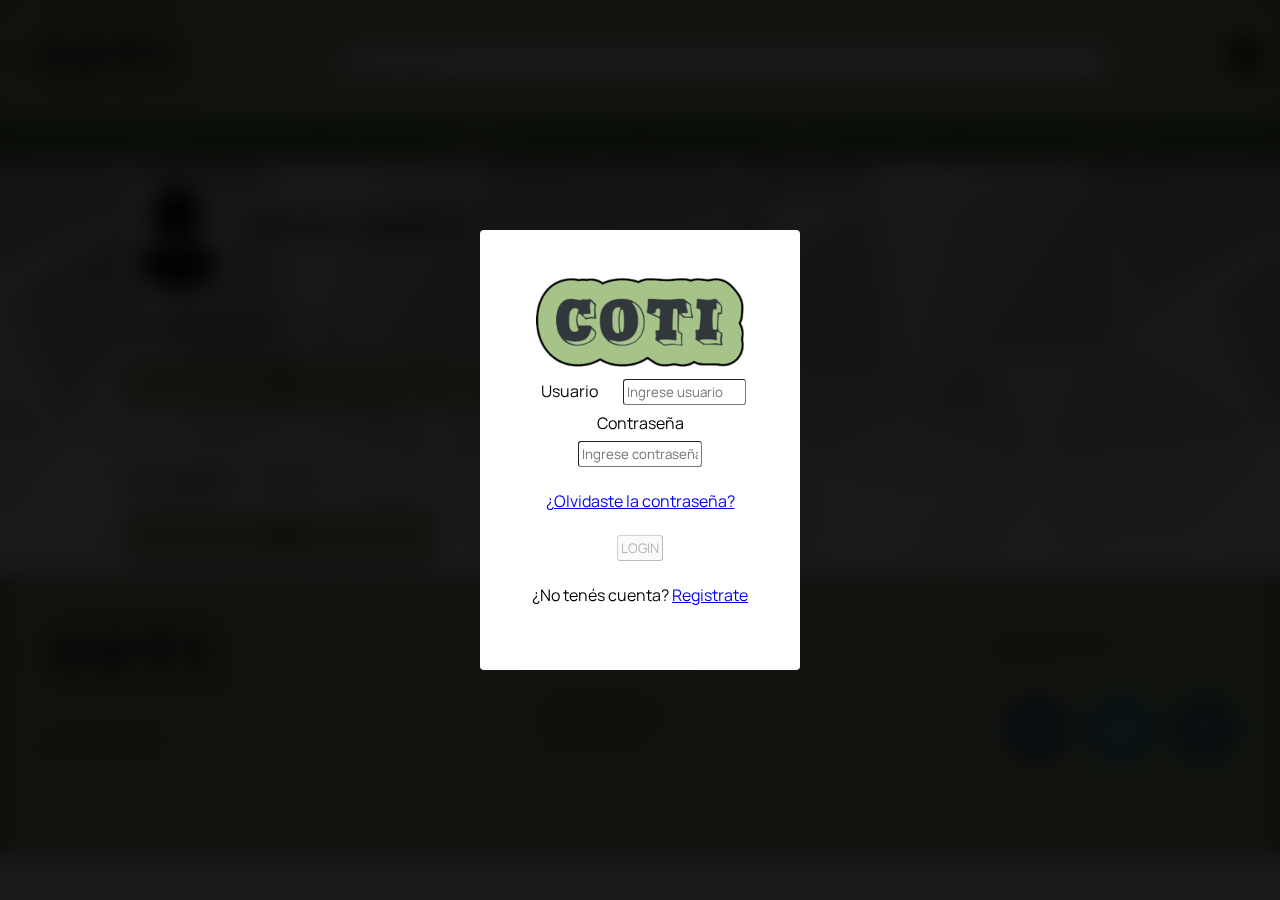
<file: UserProfile.html>
<!DOCTYPE html>
<html lang="es">

<head>
    <meta charset="UTF-8">
    <meta http-equiv="X-UA-Compatible" content="IE=edge">
    <meta name="viewport" content="width=device-width, initial-scale=1.0">
    <link rel="icon" href="img/icono-hoja.svg">
    <link rel="stylesheet" href="./css/tingle.css">
    <link rel="stylesheet" href="css/style.css">
    <title>Perfil</title>
</head>

<body>
    <header>
        <nav class="navLogo">
            <div class="logo">
                <a href="index.html"><img src="img/logo.png" alt="logo"></a>
            </div>
            <div class="search">
                <form action="#">
                    <input type="text" name="buscar" id="buscar" placeholder="Buscar..." required>
                    <button></button>
                </form>
            </div>
            <section class="cart">
                <a href="cartView.html"><img src="img/icono-carrito.png" alt="carrito">
                    <div id="cantidad"></div>
                </a>
            </section>
        </nav>
        <nav>
            <div class="navlist">
                <form action="index.html">
                    <button>Home</a></button>
                </form>
                <form action="categoriesView.html">
                    <button>Categorías</button>
                </form>
                <form action="contactView.html">
                    <button>Contacto</button>
                </form>
                <form action="UserProfile.html">
                    <button>Mi cuenta</button>
                </form> 
            </div>
        </nav><br><br><br>
    </header>

    <main>
        <div class="inlineUser">
            <div>
                <img src="img/icono-de-perfil-de-usuario.jpg" height="100px" />
            </div>
            <div class="nameUser">
                <h2>Nombre, Apellido</h3>
            </div>
            <br>
        </div>
        <div class="inline2 justifyToTheLeft">
            <h3>Mis direcciones</h3>
            <div class="buttonAdd">
                <button value="Agregar" id="agregarDireccion" class="submit">Agregar</button>
            </div>
        </div>
        <section class="inline2">
            <table class="table2" id="table2">
                <tr>
                    <th id="tituloAlias">Alias</th>
                    <th id="tituloDireccion">Dirección</th>
                </tr>
            </table>
        </section>
        <br>
        <div class="inline2 justifyToTheLeft">
            <h3>Mis Tarjetas</h3>
            <div>
                <button value="Agregar" id="agregarTarjeta" class="submit">Agregar</button>
            </div>
        </div>
        <section>
            <table class="table3" id="table3">
                <tr>
                    <th id="aliasTarjetas">Alias</th>
                </tr>
            </table>
        </section>
    </main>

    <footer class="footerStyle">
        <div class="container">
            <div class="footerCol">
                <article><img src="img/logo.png" width="200px"></article>
                <article>
                    <p>Lunes a Domingos<br>de 8:00 a 19:00hs.</p>
                </article>
            </div>
            <div class="footerCol">
                <article>
                    <h3>Datos del grupo:</h3>
                </article>
                <article>
                    <p>Miranda, Patricio<br>Barilari, Rosa Cruz<br>Bustos, Brenda</p>
                </article>
            </div>
            <div class="footerCol">
                <h3>Seguinos en:</h3>
                <ul class="inline">
                    <li>
                        <a href="#" target="_blank"><img src="img/logo-facebook.png" alt="Logo de Facebook"></a>
                    </li>
                    <li>
                        <a href="#" target="_blank"><img src="img/logo-twitter.png" alt="Logo de Twitter"></a>
                    </li>
                    <li>
                        <a href="#" target="_blank"></a><img src="img/logo-instagram.png" alt="Logo de Instagram"></a>
                    </li>
                </ul>
                <br>
            </div>
        </div>
    </footer>
</body>
<script src="./js/tingle.js"></script>
<script src="./js/userProfile.js"></script>
<script>
    var modal = new tingle.modal({
        closeMethods: ['overlay', 'button', 'escape'],
        closeLabel: "Close",
    }); 
    var modal2 = new tingle.modal({
        closeMethods: [''],
        closeLabel: "Close",
    }); 
    var modal3 = new tingle.modal({
        closeMethods: [''],
        closeLabel: "Close",
    }); 
</script>
</html>
</file>
<file: css/style.css>
@import url('https://fonts.googleapis.com/css2?family=Manrope&display=swap');

* {
    font-family: 'Manrope', sans-serif;
}

h1 {
    margin-top: 10px;
    margin-bottom: 10px;
    text-align: right;
    padding-right: 10px;
}

body {
    margin: 0;
    padding: 0;
    background-image: url(../img/fondo.png);
    background-repeat: repeat-x;
    background-color: #fff
}

header {
    position:sticky;
    width: 100%;
    z-index: 1;
    top: 0;
}

.border {
    border-color: black;
    border-width: 2px;
    border-radius: 15px;
    border-style: solid;
    padding: 30px;
    justify-self: right;
}

.percentage {
    margin-right: 70%;
}

.inline {
    display: flex;
    justify-content: center;
    align-items: center;
    flex-direction: row;
    flex-wrap: nowrap;
    padding-left: 0px;
}

.inline img {
    width: 60px;
    height: 60px;
    padding: 10px;
}

.inline li {
    list-style: none;
    padding: 0px 0px 0px 0px;
}

.justify {
    text-align: right;
}

.justifyLeft {
    text-align: left;
}

.displayNone{
    display: none;
}

.justifyCenter {
    text-align: center;
}
.justifyCenter img{
    width: calc(100% - 1em);
    height: calc(100% - 1em);
}

input {
    border-radius: 3px;
    border-width: 1.8px;
    padding: 3px;
    margin: 7px;
}

textarea {
    border-radius: 3px;
    border-width: 1.8px;
    padding: 3px;
    margin: 7px;
}

.textIcon {
    display: flex;
    justify-content: right;
    align-items: center;
}
.textIcon2 {
    display: flex;
    justify-content: left;
    align-items: center;
}

.select {
    width: 55%;
    border-radius: 3px;
    border-width: 1.8px;
    padding: 3px;
    margin: 7px;
}

.selectLittle{
    width: 11%;
    border-radius: 3px;
    border-width: 1.8px;
    padding: 3px;
    margin: 7px;
}

.container {
    display: flex;
    justify-content: space-between;
    margin: 0 70px 0 70px;
    color: black;
}

.footerStyle {
    background-color: #A6C48A;
    padding: 40px;
    border: black 3px;
    border-style: solid;
}

footer h3 {
    margin-bottom: 30px;
    font-size: 800;
}

.footerCol {
    margin-bottom: 5px;
    padding: 20px;
    align-items: center;
    justify-content: center;
}

.inline2 {
    display: flex;
    justify-content: space-between;
    align-items: center;
    flex-wrap: wrap;
    gap: 20px;
}

.boxLeft {
    text-align: left;
}

.submit {
    display: inline-flex; 
}

.submit:hover {
    background-color: #A6C48A;
    color: #fff;
}

.submit button {
    position: absolute;
    right: 27%;
    border-width: 1px;
    border-radius: 5px;
    width: 8em;
    height: 2em;
    transition: all 0.5s;
}

.submit2:hover {
    background-color: #A6C48A;
    color: #fff;
}

.submit button:hover {
    background-color: #A6C48A;
    color: #fff;
}

.name1{
    position: relative;
    left: 0.6em;
}
.name2 {
    position: relative;
    left: 1.1em;
}
.email1{
    position: relative;
    left: 2em;
}
.campo1 {
    position: relative;
    left: 8%;
}

.campo2 {
    position: relative;
    left: 27%;
}
.campo3 {
    position: relative;
    left: 9%;
}
.campo4 {
    position: relative;
    left: 14%;
}
.campo5 {
    position: relative;
    left: 5%;
}
.map{
    margin:auto;
    max-width: 70em;
    width: 75%;
}
.map iframe{
    width: 100%;
    height: 13em;
}

.socialNetworks {
    line-height: 12px;
}

.navlist button {
    background-color: #678D58;
    border: 1px solid black;
    color: white;
    padding: 10px 24px;
    cursor: pointer;
    float: left;
    width: 25%;
    transition: all 0.5s;
}

.navlist button:hover {
    background-color: #140D4F;
}

.navLogo {
    display: flex;
    justify-content: space-between;
    border: 1px solid black;
    align-items: center;
    background-color: #A6C48A;
}

.logo img {
    width: 170px;
    height: 75px;
    padding: 20px;
    transition: all 0.5s;
}

.logo img:hover {
    filter: opacity(0.5) drop-shadow(0 0 0 #140D4F);
}

.search {
    position: relative;
    width: 60%;
}

.search input {
    width: 100%;
    height: 33px;
    font-size: 17px;
    border: solid;
    border-width: 2px;
    border-radius: 10px;
    text-indent: 50px;
}

.search button {
    position: absolute;
    width: 40px;
    height: 39px;
    left: 9px;
    top: 9px;
    border-width: 0 1px 0 0;
    background: white;
    border-radius: 8px 0 0 8px;
    cursor: pointer;
    background-image: url(../img/icono-lupa.svg);
    background-size: 30px 30px;
    background-repeat: no-repeat;
    background-position: center;
    transition: all 0.5s;
}

.search button:hover {
    background: #678D58;
    background-image: url(../img/icono-lupa.svg);
    background-size: 30px 30px;
    background-repeat: no-repeat;
    background-position: center;

}
.cart{
    display: flex;
    transition: all 0.5s;
}

.cart img {
    padding: 10px;
    transition: all 0.5s;
}

.cart img:hover {
    transform: scale(115%)
}

main {
    width: 80%;
    margin: auto;
}

.titleContact {
    text-align: left;
    margin-top: 60px;
    margin-bottom: 25px;
}

.imgBorder img {
    border-style: solid;
    border-width: 1px;
    border-radius: 5px;
    width: 68%;
    height: 68%;
}

.buttonBuy {
    text-align: right;
}

.buttonBuy input {
    width: 25px;
    height: 20px;
    border-style: solid;
    border-width: 1px;
    border-radius: 5px;
}

.buttonBuy button {
    text-align: left;
    border-style: solid;
    border-width: 1px;
    border-radius: 5px;
    width: 80px;
    height: 28px;
    background-image: url(../img/carrito-agregar.svg);
    background-repeat: no-repeat;
    background-position: right;
    background-size: 23px 23px;
    transition: all 0.5s;
}
.agregarButton{
    text-align: left;
    border-style: solid;
    border-width: 1px;
    border-radius: 5px;
    width: 80px;
    height: 28px;
    background-image: url(../img/carrito-agregar.svg);
    background-repeat: no-repeat;
    background-position: right;
    background-size: 23px 23px;
    transition: all 0.5s;
}

.buttonBuy button:hover {
    background-color: #A6C48A;
    color: #fff;
}

.productID {
   background-image: url(../img/paquete-de-fideos.jpg);
    width: 300px;
    height: 300px;
    background-size: cover;
    margin: auto;
    position: relative;
    border-style: solid;
    border-width: 1px;
    border-radius: 5px;
    margin-right: 30px;
}
.productID p {
    background-color: #A6C48A;
    padding: 10px;
    right: 0;
    bottom: 30px;
    position: absolute;
    border-radius: 10px 0px 0px 10px;
}



.paymentMethod1 {
    background-image: url(../img/americanExpress.png);
    width: 200px;
    height: 170px;
    background-size: cover;
    margin: auto;
    position: relative;
    border-style: solid;
    border-width: 1px;
    border-radius: 5px;
}

.paymentMethod2 {
    background-image: url(../img/maestro.png);
    width: 250px;
    height: 170px;
    background-size: cover;
    margin: auto;
    position: relative;
    border-style: solid;
    border-width: 1px;
    border-radius: 5px;
}

.paymentMethod3 {
    background-image: url(../img/visaDebito.png);
    width: 280px;
    height: 170px;
    background-size: cover;
    margin: auto;
    position: relative;
    border-style: solid;
    border-width: 1px;
    border-radius: 5px;
}

.paymentMethod4 {
    background-image: url(../img/visa.png);
    width: 270px;
    height: 170px;
    background-size: cover;
    margin: auto;
    position: relative;
    border-style: solid;
    border-width: 1px;
    border-radius: 5px;
}
.popularProduct{
    width: 18em;
    height: 18em;
    background-size: cover;
    border-style: solid;
    position: relative;
    border-width: 1px;
    border-radius: 5px;
}

.popularProduct p{
    background-color: #A6C48A;
    padding: 10px;
    right: 0;
    bottom: 30px;
    position: absolute;
    border-radius: 10px 0px 0px 10px;
}

.popularProduct h4 {
    background: gray;
    color: #fff;
    padding: 10px;
    position: absolute;
    bottom: -10px;
    border-radius: 0px 10px 10px 0px;
}

.relatedProduct1 {
    background-image: url(../img/aceite-cocinero.webp);
    width: 18em;
    height: 18em;
    background-size: cover;
    margin: auto;
    border-style: solid;
    position: relative;
    border-width: 1px;
    border-radius: 5px;
}

.relatedProduct2 {
    background-image: url(../img/arroz-luccheti.jpg);
    width: 18em;
    height: 18em;
    background-size: cover;
    margin: auto;
    border-style: solid;
    position: relative;
    border-width: 1px;
    border-radius: 5px;
}

.relatedProduct3 {
    background-image: url(../img/capeletinis.jpg);
    width: 18em;
    height: 18em;
    background-size: cover;
    margin: auto;
    border-style: solid;
    position: relative;
    border-width: 1px;
    border-radius: 5px;
}

.relatedProduct4 {
    background-image: url(../img/paquete-de-fideos.jpg);
    width: 18em;
    height: 18em;
    background-size: cover;
    margin: auto;
    border-style: solid;
    position: relative;
    border-width: 1px;
    border-radius: 5px;
}

.relatedProduct1 p {
    background-color: #A6C48A;
    padding: 10px;
    right: 0;
    bottom: 30px;
    position: absolute;
    border-radius: 10px 0px 0px 10px;
}

.relatedProduct1 h4 {
    background: gray;
    color: #fff;
    padding: 10px;
    position: absolute;
    bottom: -10px;
    border-radius: 0px 10px 10px 0px;
}

.productName{
    background: gray;
    color: #fff;
    padding: 10px;
    position: absolute;
    bottom: -10px;
    border-radius: 0px 10px 10px 0px
}

.price{
    background-color: #A6C48A;
    padding: 10px;
    right: 0;
    bottom: 30px;
    position: absolute;
    border-radius: 10px 0px 0px 10px;
}

.relatedProduct2 p {
    background-color: #A6C48A;
    padding: 10px;
    right: 0;
    bottom: 30px;
    position: absolute;
    border-radius: 10px 0px 0px 10px;
}

.relatedProduct2 h4 {
    background: gray;
    color: #fff;
    padding: 10px;
    position: absolute;
    bottom: -10px;
    border-radius: 0px 10px 10px 0px;
}

.relatedProduct3 p {
    background-color: #A6C48A;
    padding: 10px;
    right: 0;
    bottom: 30px;
    position: absolute;
    border-radius: 10px 0px 0px 10px;
}

.relatedProduct3 h4 {
    background: gray;
    color: #fff;
    padding: 10px;
    position: absolute;
    bottom: -10px;
    border-radius: 0px 10px 10px 0px;
}

.relatedProduct4 p {
    background-color: #A6C48A;
    padding: 10px;
    right: 0;
    bottom: 30px;
    position: absolute;
    border-radius: 10px 0px 0px 10px;
}

.relatedProduct4 h4 {
    background: gray;
    color: #fff;
    padding: 10px;
    position: absolute;
    bottom: -10px;
    border-radius: 0px 10px 10px 0px;
}

.table {
    table-layout: fixed;
    width: 80%;
    border-collapse: collapse;
}

.table th {
    background-color: #A6C48A;
    border: 3px solid #678D58;
    height: 40px;
}

.table td {
    text-align: center;
    border: 3px solid #A6C48A;
}

.table th:first-child {
    width: 70%;
}

.table th:nth-child(2) {
    width: 15%;
}

.table th:last-child {
    width: 15%;
}

.inlineUser {
    display: flex;
    justify-content: left;

}

.inlineUser img {
    border-style: solid;
    border-width: 1px;
    border-radius: 5px;
}

.nameUser {
    margin-left: 3%;
}

.table2 {
    table-layout: fixed;
    width: 60%;
    border-collapse: collapse;
    margin-bottom: 20px;
}

.table2 th {
    background-color: #A6C48A;
    border: 3px solid #678D58;
    height: 40px;
}

.table2 td {
    text-align: center;
    border: 3px solid #A6C48A;
    height: 40px;
}

.table2 th:first-child {
    width: 50%;
}

.table2 th:nth-child(2) {
    width: 50%;
}

.table3 {
    table-layout: fixed;
    width: 30%;
    border-collapse: collapse;
    margin-bottom: 20px;
}

.table3 th {
    background-color: #A6C48A;
    border: 3px solid #678D58;
    height: 40px;
}

.table3 td {
    text-align: center;
    border: 3px solid #A6C48A;
    height: 40px;
}
.table3 th:last-child {
    width: 100%;
}

.specificCategory {
    width: 250px;
    height: 250px;
    position: relative;
    border-style: solid;
    border-width: 1px;
    border-radius: 5px;
}

.specificCategory h4 {
    background: #6883ba;
    color: #fff;
    padding: 10px;
    position: absolute;
    bottom: -10px;
    border-radius: 0px 10px 10px 0px;
}

.specificCategory img {
    position: relative;
    width: 250px;
    height: 250px;
    position: relative;
    border-width: 1px;
    border-radius: 5px;
}

.top {
    margin-bottom: 40px;
}

.justifyToTheLeft {
    justify-content: flex-start;
}

.table2 tr td:last-child {
    text-align: left;
}

.errorText {
    text-align: left;
    color: red;
}
.cantidad{
    position: absolute;
    color: white;
    z-index: 999;
    background-color: red;
    height: 1.5em;
    width: 1.5em;
    border-radius: 50%;
    top: 1.5em;
    right: 0.5em;
    text-align: center;
}

.carruselItem img{
    margin-left: auto;
    margin-right: auto;
}

@media screen and (min-width:30em) {
    .specificCategory {
        width: calc(50% - 1em);
        height: calc(50% - 1em);
        border-style: solid;
        border-width: 1px;
        border-radius: 5px;
    }
    .carruselItem img{
        margin-left: auto;
        margin-right: auto;
        width: 25em;
        height: 13em;
    }

    .specificCategory img {
        width: 100%;
        height: 100%;
        border-width: 1px;
        border-radius: 5px;
    }

    .footerStyle {
        background-color: #A6C48A;
        padding: calc(2% - 1em);
        border: black 3px;
        border-style: solid;
    }

    .container {
        margin: auto;
    }
    .inline {
        display: flex;
        justify-content: center;
        flex-wrap: wrap;
        align-items: center;
    }
    .inline img {
        width: 75%;
        height: 75%;
    }

}

@media screen and (min-width:60em) {
    .specificCategory {
        width: calc(33.3% - 1em);
        height: calc(33.3% - 1em);
        border-style: solid;
        border-width: 1px;
        border-radius: 5px;
    }
    .carruselItem img{
        margin-left: auto;
        margin-right: auto;
        width: 40em;
        height: 19em;
    }

    .specificCategory img {
        width: 100%;
        height: 100%;
        border-width: 1px;
        border-radius: 5px;
    }
    .footerStyle {
        background-color: #A6C48A;
        padding: calc(2% - 1em);
        border: black 3px;
        border-style: solid;
    }

}

@media screen and (min-width:70em) {
    .specificCategory {
        width: calc(21% - 1em);
        height: calc(21% - 1em);
        border-style: solid;
        border-width: 1px;
        border-radius: 5px;
    }
    .carruselItem img{
        margin-left: auto;
        margin-right: auto;
        width: 50em;
        height: 23em;
    }

    .specificCategory img {
        width: 100%;
        height: 100%;
        border-width: 1px;
        border-radius: 5px;
    }

}
</file>
<file: css/tingle.css>
.tingle-modal * {
  box-sizing: border-box;
}

.tingle-modal {
  position: fixed;
  top: 0;
  right: 0;
  bottom: 0;
  left: 0;
  z-index: 1000;
  display: flex;
  visibility: hidden;
  flex-direction: column;
  align-items: center;
  overflow: hidden;
  -webkit-overflow-scrolling: touch;
  background: rgba(0, 0, 0, .9);
  opacity: 0;
  cursor: url("data:image/svg+xml,%3Csvg width='19' height='19' xmlns='http://www.w3.org/2000/svg'%3E%3Cpath d='M15.514.535l-6.42 6.42L2.677.536a1.517 1.517 0 00-2.14 0 1.517 1.517 0 000 2.14l6.42 6.419-6.42 6.419a1.517 1.517 0 000 2.14 1.517 1.517 0 002.14 0l6.419-6.42 6.419 6.42a1.517 1.517 0 002.14 0 1.517 1.517 0 000-2.14l-6.42-6.42 6.42-6.418a1.517 1.517 0 000-2.14 1.516 1.516 0 00-2.14 0z' fill='%23FFF' fill-rule='nonzero'/%3E%3C/svg%3E"), auto;
}

@supports (backdrop-filter: blur(12px)) {
  .tingle-modal {
    backdrop-filter: blur(12px);
  }
}

/* confirm and alerts
-------------------------------------------------------------- */

.tingle-modal--confirm .tingle-modal-box {
  text-align: center;
}

/* modal
-------------------------------------------------------------- */

.tingle-modal--noOverlayClose {
  cursor: default;
}

.tingle-modal--noClose .tingle-modal__close {
  display: none;
}

.tingle-modal__close {
  position: fixed;
  top: 2.5rem;
  right: 2.5rem;
  z-index: 1000;
  padding: 0;
  width: 2rem;
  height: 2rem;
  border: none;
  background-color: transparent;
  color: #fff;
  cursor: pointer;
}

.tingle-modal__close svg * {
  fill: currentColor;
}

.tingle-modal__closeLabel {
  display: none;
}

.tingle-modal__close:hover {
  color: #fff;
}

.tingle-modal-box {
  position: relative;
  flex-shrink: 0;
  margin-top: auto;
  margin-bottom: auto;
  width: 25%;
  border-radius: 4px;
  background: #fff;
  opacity: 1;
  cursor: auto;
  will-change: transform, opacity;
}

.tingle-modal-box__content {
  padding: 3rem 3rem;
}

.tingle-modal-box__footer {
  padding: 1.5rem 2rem;
  width: auto;
  border-bottom-right-radius: 4px;
  border-bottom-left-radius: 4px;
  background-color: #f5f5f5;
  cursor: auto;
}

.tingle-modal-box__footer::after {
  display: table;
  clear: both;
  content: "";
}

.tingle-modal-box__footer--sticky {
  position: fixed;
  bottom: -200px; /* TODO : find a better way */
  z-index: 10001;
  opacity: 1;
  transition: bottom .3s ease-in-out .3s;
}

/* state
-------------------------------------------------------------- */

.tingle-enabled {
  position: fixed;
  right: 0;
  left: 0;
  overflow: hidden;
}

.tingle-modal--visible .tingle-modal-box__footer {
  bottom: 0;
}

.tingle-modal--visible {
  visibility: visible;
  opacity: 1;
}

.tingle-modal--visible .tingle-modal-box {
  animation: scale .2s cubic-bezier(.68, -.55, .265, 1.55) forwards;
}

.tingle-modal--overflow {
  overflow-y: scroll;
  padding-top: 8vh;
}

/* btn
-------------------------------------------------------------- */

.tingle-btn {
  display: inline-block;
  margin: 0 .5rem;
  padding: 1rem 2rem;
  border: none;
  background-color: grey;
  box-shadow: none;
  color: #fff;
  vertical-align: middle;
  text-decoration: none;
  font-size: inherit;
  font-family: inherit;
  line-height: normal;
  cursor: pointer;
  transition: background-color .4s ease;
}

.tingle-btn--primary {
  background-color: #3498db;
}

.tingle-btn--danger {
  background-color: #e74c3c;
}

.tingle-btn--default {
  background-color: #34495e;
}

.tingle-btn--pull-left {
  float: left;
}

.tingle-btn--pull-right {
  float: right;
}

/* responsive
-------------------------------------------------------------- */

@media (max-width : 540px) {
  .tingle-modal {
    top: 0px;
    display: block;
    padding-top: 60px;
    width: 100%;
  }

  .tingle-modal-box {
    width: auto;
    border-radius: 0;
  }

  .tingle-modal-box__content {
    overflow-y: scroll;
  }

  .tingle-modal--noClose {
    top: 0;
  }

  .tingle-modal--noOverlayClose {
    padding-top: 0;
  }

  .tingle-modal-box__footer .tingle-btn {
    display: block;
    float: none;
    margin-bottom: 1rem;
    width: 100%;
  }

  .tingle-modal__close {
    top: 0;
    right: 0;
    left: 0;
    display: block;
    width: 100%;
    height: 60px;
    border: none;
    background-color: #2c3e50;
    box-shadow: none;
    color: #fff;
  }

  .tingle-modal__closeLabel {
    display: inline-block;
    vertical-align: middle;
    font-size: 1.6rem;
    font-family: -apple-system, BlinkMacSystemFont, "Segoe UI", "Roboto", "Oxygen", "Ubuntu", "Cantarell", "Fira Sans", "Droid Sans", "Helvetica Neue", sans-serif;
  }

  .tingle-modal__closeIcon {
    display: inline-block;
    margin-right: .8rem;
    width: 1.6rem;
    vertical-align: middle;
    font-size: 0;
  }
}

/* animations
-------------------------------------------------------------- */

@keyframes scale {
  0% {
    opacity: 0;
    transform: scale(.9);
  }
  100% {
    opacity: 1;
    transform: scale(1);
  }
}
</file>
